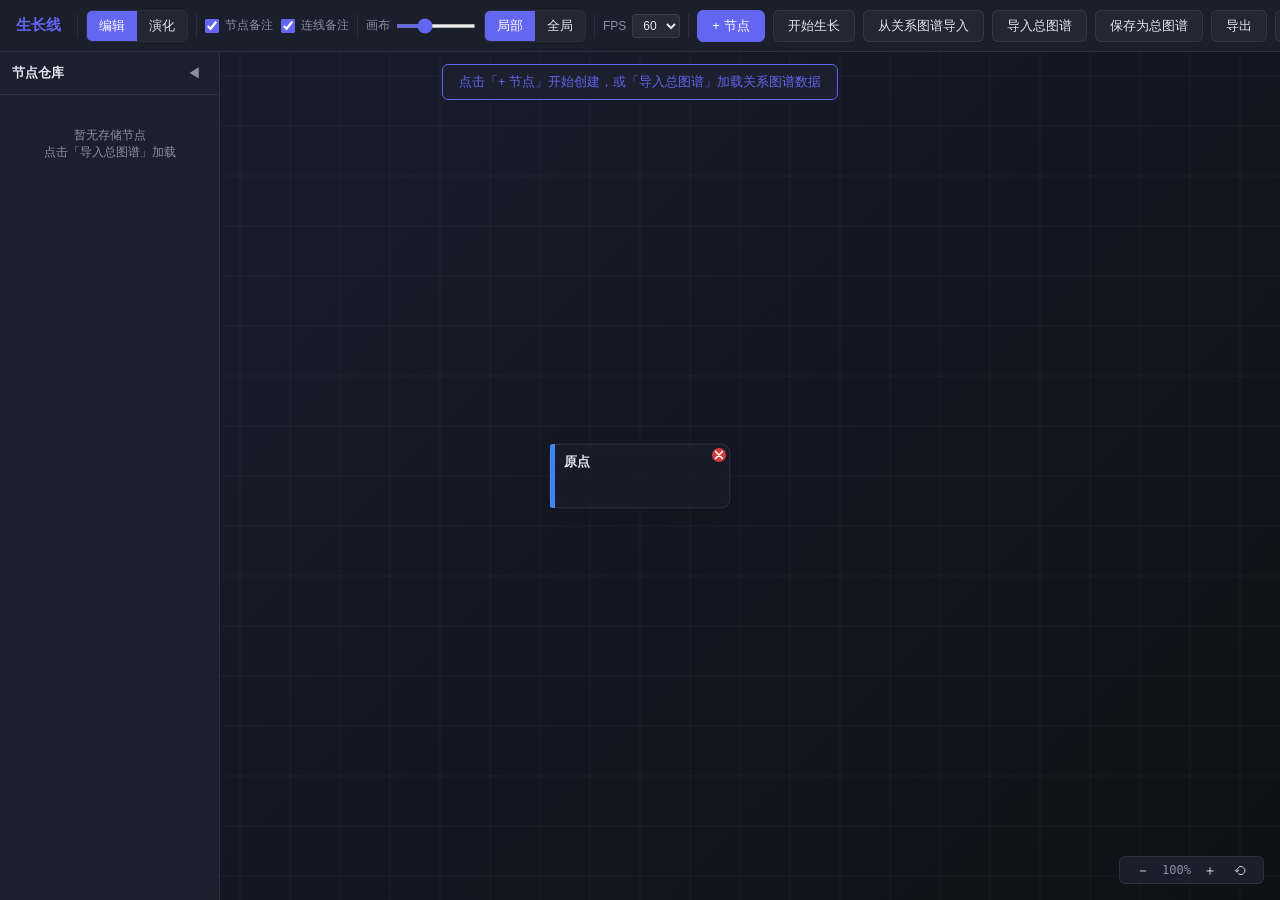
<file: growth-graph.html>
<!DOCTYPE html>
<html lang="zh-CN">
<head>
    <meta charset="UTF-8">
    <meta name="viewport" content="width=device-width, initial-scale=1.0">
    <title>生长线 - 关系图谱编辑器</title>
    <style>
        /* ========== 全局变量 ========== */
        :root {
            --gg-bg: #0f1117;
            --gg-bg-grad-1: #1a1d2e;
            --gg-bg-grad-2: #0f1117;
            --gg-panel: rgba(30, 33, 48, 0.85);
            --gg-panel-border: rgba(255, 255, 255, 0.08);
            --gg-text: #e4e6f0;
            --gg-text-dim: #8b8fa3;
            --gg-accent: #6366f1;
            --gg-accent-hover: #818cf8;
            --gg-danger: #ef4444;
            --gg-success: #22c55e;
            --gg-radius: 10px;
            --gg-radius-sm: 6px;
            --gg-font: -apple-system, BlinkMacSystemFont, 'Segoe UI', Roboto, 'Helvetica Neue', Arial, sans-serif;
            --gg-font-mono: 'SF Mono', 'Fira Code', 'Consolas', monospace;
        }

        * {
            margin: 0;
            padding: 0;
            box-sizing: border-box;
        }

        html, body {
            width: 100%;
            height: 100%;
            overflow: hidden;
            font-family: var(--gg-font);
            background: var(--gg-bg);
            color: var(--gg-text);
            user-select: none;
            -webkit-user-select: none;
        }

        /* ========== 顶部控制栏 ========== */
        #gg-top-bar {
            position: fixed;
            top: 0;
            left: 0;
            right: 0;
            height: 52px;
            background: var(--gg-panel);
            backdrop-filter: blur(16px);
            -webkit-backdrop-filter: blur(16px);
            border-bottom: 1px solid var(--gg-panel-border);
            display: flex;
            align-items: center;
            gap: 8px;
            padding: 0 16px;
            z-index: 100;
            flex-wrap: nowrap;
            overflow-x: auto;
            overflow-y: hidden;
        }

        #gg-top-bar::-webkit-scrollbar {
            height: 0;
        }

        .gg-logo {
            font-size: 15px;
            font-weight: 700;
            color: var(--gg-accent);
            white-space: nowrap;
            margin-right: 8px;
        }

        .gg-divider {
            width: 1px;
            height: 24px;
            background: var(--gg-panel-border);
            flex-shrink: 0;
        }

        /* ========== 顶部栏溢出处理 ========== */
        #gg-top-bar {
            overflow-x: auto;
            overflow-y: hidden;
            scrollbar-width: none;
            -ms-overflow-style: none;
        }

        #gg-top-bar::-webkit-scrollbar {
            display: none;
        }

        .gg-more-btn {
            display: none;
            flex-shrink: 0;
        }

        @media (max-width: 1200px) {
            .gg-overflow-btn {
                display: none !important;
            }
            .gg-more-btn {
                display: inline-flex !important;
            }
        }

        #gg-top-bar-overflow {
            display: none;
            flex-wrap: wrap;
            gap: 8px;
            padding: 8px 16px;
            background: var(--gg-panel);
            backdrop-filter: blur(16px);
            -webkit-backdrop-filter: blur(16px);
            border-bottom: 1px solid var(--gg-panel-border);
            align-items: center;
            position: fixed;
            top: 52px;
            left: 0;
            right: 0;
            z-index: 99;
        }

        #gg-top-bar-overflow.open {
            display: flex;
        }

        .gg-btn {
            display: inline-flex;
            align-items: center;
            gap: 4px;
            padding: 6px 14px;
            border: 1px solid var(--gg-panel-border);
            border-radius: var(--gg-radius-sm);
            background: rgba(255, 255, 255, 0.04);
            color: var(--gg-text);
            font-size: 13px;
            font-family: var(--gg-font);
            cursor: pointer;
            white-space: nowrap;
            transition: all 0.15s ease;
            flex-shrink: 0;
        }

        .gg-btn:hover {
            background: rgba(255, 255, 255, 0.1);
            border-color: rgba(255, 255, 255, 0.15);
        }

        .gg-btn.active {
            background: var(--gg-accent);
            border-color: var(--gg-accent);
            color: #fff;
        }

        .gg-btn.primary {
            background: var(--gg-accent);
            border-color: var(--gg-accent);
            color: #fff;
        }

        .gg-btn.primary:hover {
            background: var(--gg-accent-hover);
        }

        .gg-btn.danger {
            background: transparent;
            border-color: var(--gg-danger);
            color: var(--gg-danger);
        }

        .gg-btn.danger:hover {
            background: var(--gg-danger);
            color: #fff;
        }

        .gg-btn:disabled {
            opacity: 0.4;
            cursor: not-allowed;
        }

        .gg-toggle-group {
            display: inline-flex;
            border: 1px solid var(--gg-panel-border);
            border-radius: var(--gg-radius-sm);
            overflow: hidden;
            flex-shrink: 0;
        }

        .gg-toggle-group .gg-btn {
            border: none;
            border-radius: 0;
            padding: 6px 12px;
        }

        .gg-label {
            font-size: 12px;
            color: var(--gg-text-dim);
            white-space: nowrap;
            display: inline-flex;
            align-items: center;
            gap: 6px;
            flex-shrink: 0;
        }

        .gg-label input[type="checkbox"] {
            width: 14px;
            height: 14px;
            accent-color: var(--gg-accent);
            cursor: pointer;
        }

        .gg-label input[type="range"] {
            width: 80px;
            height: 4px;
            accent-color: var(--gg-accent);
            cursor: pointer;
        }

        .gg-label select {
            background: rgba(255, 255, 255, 0.06);
            color: var(--gg-text);
            border: 1px solid var(--gg-panel-border);
            border-radius: 4px;
            padding: 3px 6px;
            font-size: 12px;
            font-family: var(--gg-font);
            cursor: pointer;
        }

        .gg-label select option {
            background: var(--gg-bg);
        }

        .gg-spacer {
            flex: 1;
        }

        /* ========== Canvas 容器 ========== */
        #gg-canvas-wrap {
            position: fixed;
            top: 52px;
            left: 0;
            right: 0;
            bottom: 0;
            overflow: hidden;
            background: linear-gradient(135deg, var(--gg-bg-grad-1) 0%, var(--gg-bg-grad-2) 100%);
        }

        #gg-canvas {
            display: block;
            width: 100%;
            height: 100%;
            cursor: grab;
            touch-action: none;
        }

        #gg-canvas.dragging {
            cursor: grabbing;
        }

        #gg-canvas.linking {
            cursor: crosshair;
        }

        /* ========== 底部编辑面板 ========== */
        #gg-edit-panel {
            position: fixed;
            bottom: 0;
            left: 0;
            right: 0;
            max-height: 320px;
            background: var(--gg-panel);
            backdrop-filter: blur(16px);
            -webkit-backdrop-filter: blur(16px);
            border-top: 1px solid var(--gg-panel-border);
            padding: 16px 20px;
            z-index: 90;
            transform: translateY(100%);
            transition: transform 0.3s cubic-bezier(0.4, 0, 0.2, 1);
            display: flex;
            flex-direction: column;
            gap: 12px;
            max-width: 900px;
            margin: 0 auto;
        }

        #gg-edit-panel.open {
            transform: translateY(0);
        }

        .gg-panel-header {
            display: flex;
            align-items: center;
            justify-content: space-between;
        }

        .gg-panel-title {
            font-size: 14px;
            font-weight: 600;
            color: var(--gg-text);
        }

        .gg-panel-close {
            background: none;
            border: none;
            color: var(--gg-text-dim);
            font-size: 20px;
            cursor: pointer;
            padding: 0 4px;
            line-height: 1;
        }

        .gg-panel-close:hover {
            color: var(--gg-text);
        }

        .gg-form-row {
            display: flex;
            gap: 12px;
            flex-wrap: wrap;
        }

        .gg-form-group {
            display: flex;
            flex-direction: column;
            gap: 4px;
            flex: 1;
            min-width: 200px;
        }

        .gg-form-group label {
            font-size: 11px;
            color: var(--gg-text-dim);
            text-transform: uppercase;
            letter-spacing: 0.5px;
        }

        .gg-form-group input[type="text"],
        .gg-form-group textarea {
            background: rgba(255, 255, 255, 0.06);
            color: var(--gg-text);
            border: 1px solid var(--gg-panel-border);
            border-radius: var(--gg-radius-sm);
            padding: 8px 10px;
            font-size: 13px;
            font-family: var(--gg-font);
            resize: vertical;
            outline: none;
            transition: border-color 0.15s;
        }

        .gg-form-group input[type="text"]:focus,
        .gg-form-group textarea:focus {
            border-color: var(--gg-accent);
        }

        .gg-form-group textarea {
            min-height: 50px;
            max-height: 100px;
        }

        .gg-color-section {
            display: flex;
            align-items: center;
            gap: 12px;
            flex-wrap: wrap;
        }

        .gg-color-presets {
            display: flex;
            gap: 6px;
            flex-wrap: wrap;
        }

        .gg-color-swatch {
            width: 24px;
            height: 24px;
            border-radius: 6px;
            cursor: pointer;
            border: 2px solid transparent;
            transition: transform 0.1s, border-color 0.15s;
            position: relative;
        }

        .gg-color-swatch:hover {
            transform: scale(1.15);
        }

        .gg-color-swatch.selected {
            border-color: #fff;
            box-shadow: 0 0 0 2px rgba(255, 255, 255, 0.3);
        }

        .gg-color-input-wrap {
            display: flex;
            align-items: center;
            gap: 6px;
        }

        .gg-color-input-wrap input[type="color"] {
            width: 28px;
            height: 28px;
            border: none;
            border-radius: 6px;
            cursor: pointer;
            background: transparent;
            padding: 0;
        }

        .gg-color-input-wrap input[type="color"]::-webkit-color-swatch-wrapper {
            padding: 0;
        }

        .gg-color-input-wrap input[type="color"]::-webkit-color-swatch {
            border: 1px solid var(--gg-panel-border);
            border-radius: 6px;
        }

        .gg-relations-info {
            background: rgba(255, 255, 255, 0.03);
            border: 1px solid var(--gg-panel-border);
            border-radius: var(--gg-radius-sm);
            padding: 10px;
            font-size: 12px;
            color: var(--gg-text-dim);
            max-height: 80px;
            overflow-y: auto;
        }

        .gg-relations-info .gg-rel-item {
            display: inline-flex;
            align-items: center;
            gap: 4px;
            margin: 2px 4px 2px 0;
            padding: 2px 8px;
            background: rgba(255, 255, 255, 0.06);
            border-radius: 10px;
            font-size: 11px;
            color: var(--gg-text);
        }

        .gg-relations-info .gg-rel-item .gg-rel-arrow {
            color: var(--gg-text-dim);
        }

        .gg-relations-info .gg-rel-empty {
            color: var(--gg-text-dim);
            font-style: italic;
        }

        .gg-panel-actions {
            display: flex;
            gap: 8px;
            justify-content: flex-end;
        }

        /* ========== 缩放指示器 ========== */
        #gg-zoom-indicator {
            position: fixed;
            bottom: 16px;
            right: 16px;
            background: var(--gg-panel);
            backdrop-filter: blur(12px);
            -webkit-backdrop-filter: blur(12px);
            border: 1px solid var(--gg-panel-border);
            border-radius: var(--gg-radius-sm);
            padding: 6px 12px;
            font-size: 12px;
            font-family: var(--gg-font-mono);
            color: var(--gg-text-dim);
            z-index: 80;
            display: flex;
            align-items: center;
            gap: 8px;
        }

        #gg-zoom-indicator .gg-zoom-btn {
            background: none;
            border: none;
            color: var(--gg-text);
            cursor: pointer;
            font-size: 14px;
            padding: 0 4px;
            line-height: 1;
        }

        #gg-zoom-indicator .gg-zoom-btn:hover {
            color: var(--gg-accent);
        }

        /* ========== 状态提示 ========== */
        #gg-status-hint {
            position: fixed;
            top: 64px;
            left: 50%;
            transform: translateX(-50%);
            background: var(--gg-panel);
            backdrop-filter: blur(12px);
            -webkit-backdrop-filter: blur(12px);
            border: 1px solid var(--gg-accent);
            border-radius: var(--gg-radius-sm);
            padding: 8px 16px;
            font-size: 13px;
            color: var(--gg-accent);
            z-index: 85;
            display: none;
            animation: gg-fade-in 0.2s ease;
        }

        #gg-status-hint.show {
            display: block;
        }

        @keyframes gg-fade-in {
            from { opacity: 0; transform: translateX(-50%) translateY(-8px); }
            to { opacity: 1; transform: translateX(-50%) translateY(0); }
        }

        /* ========== 导航 ========== */
        .gg-nav-link {
            color: var(--gg-text-dim);
            text-decoration: none;
            font-size: 13px;
            padding: 4px 10px;
            border-radius: 4px;
            transition: all 0.15s;
            white-space: nowrap;
            flex-shrink: 0;
        }

        .gg-nav-link:hover {
            color: var(--gg-text);
            background: rgba(255, 255, 255, 0.06);
        }

        /* ========== 节点存储区域 ========== */
        #gg-node-store {
            position: fixed;
            left: 0;
            top: 52px;
            bottom: 0;
            width: 220px;
            background: var(--gg-panel);
            backdrop-filter: blur(16px);
            -webkit-backdrop-filter: blur(16px);
            border-right: 1px solid var(--gg-panel-border);
            z-index: 50;
            display: flex;
            flex-direction: column;
            transition: width 0.3s ease, transform 0.3s ease;
            overflow: hidden;
        }

        #gg-node-store.collapsed {
            width: 36px;
        }

        #gg-node-store.collapsed .gg-store-header h3,
        #gg-node-store.collapsed .gg-store-body {
            display: none;
        }

        #gg-node-store.collapsed .gg-store-header {
            justify-content: center;
            padding: 8px 0;
        }

        .gg-store-header {
            display: flex;
            align-items: center;
            justify-content: space-between;
            padding: 10px 12px;
            border-bottom: 1px solid var(--gg-panel-border);
            flex-shrink: 0;
        }

        .gg-store-header h3 {
            font-size: 13px;
            font-weight: 600;
            color: var(--gg-text);
            white-space: nowrap;
        }

        .gg-store-toggle {
            cursor: pointer;
            font-size: 14px;
            color: var(--gg-text-dim);
            user-select: none;
            padding: 4px 6px;
            border-radius: 4px;
            transition: background 0.2s, color 0.2s;
            line-height: 1;
        }

        .gg-store-toggle:hover {
            background: rgba(255, 255, 255, 0.08);
            color: var(--gg-text);
        }

        .gg-store-body {
            flex: 1;
            overflow-y: auto;
            padding: 8px;
        }

        .gg-store-item {
            display: flex;
            align-items: center;
            gap: 8px;
            padding: 8px 10px;
            margin-bottom: 4px;
            background: rgba(255, 255, 255, 0.04);
            border: 1px solid var(--gg-panel-border);
            border-radius: var(--gg-radius-sm);
            cursor: pointer;
            transition: background 0.2s, border-color 0.2s;
            font-size: 12px;
            color: var(--gg-text);
        }

        .gg-store-item:hover {
            background: rgba(99, 102, 241, 0.15);
            border-color: var(--gg-accent);
        }

        .gg-store-item.on-canvas {
            opacity: 0.5;
            cursor: default;
        }

        .gg-store-item-color {
            width: 10px;
            height: 10px;
            border-radius: 50%;
            flex-shrink: 0;
        }

        .gg-store-item-title {
            flex: 1;
            overflow: hidden;
            text-overflow: ellipsis;
            white-space: nowrap;
        }

        .gg-store-item-add {
            font-size: 16px;
            color: var(--gg-accent);
            flex-shrink: 0;
            line-height: 1;
        }

        .gg-store-empty {
            text-align: center;
            color: var(--gg-text-dim);
            font-size: 12px;
            padding: 24px 8px;
        }

        .gg-store-group {
            margin-bottom: 8px;
        }

        .gg-store-group-header {
            font-size: 11px;
            font-weight: 600;
            color: var(--gg-text-dim);
            padding: 6px 4px 4px;
            text-transform: uppercase;
            letter-spacing: 0.5px;
            border-bottom: 1px solid var(--gg-panel-border);
            margin-bottom: 4px;
        }

        /* ========== 连线编辑面板 ========== */
        #gg-edge-panel {
            position: fixed;
            bottom: 0;
            left: 50%;
            transform: translateX(-50%) translateY(100%);
            background: var(--gg-panel);
            backdrop-filter: blur(16px);
            -webkit-backdrop-filter: blur(16px);
            border: 1px solid var(--gg-panel-border);
            border-radius: var(--gg-radius) var(--gg-radius) 0 0;
            padding: 16px 20px;
            z-index: 90;
            width: 480px;
            max-width: 90vw;
            transition: transform 0.3s ease;
        }

        #gg-edge-panel.open {
            transform: translateX(-50%) translateY(0);
        }

        /* ========== 添加节点下拉菜单 ========== */
        .gg-dropdown {
            position: fixed;
            background: var(--gg-panel);
            backdrop-filter: blur(16px);
            -webkit-backdrop-filter: blur(16px);
            border: 1px solid var(--gg-panel-border);
            border-radius: var(--gg-radius-sm);
            padding: 4px;
            z-index: 200;
            min-width: 240px;
            box-shadow: 0 8px 32px rgba(0, 0, 0, 0.4);
        }

        .gg-dropdown-item {
            display: flex;
            align-items: center;
            gap: 8px;
            padding: 10px 14px;
            border-radius: 4px;
            cursor: pointer;
            font-size: 13px;
            color: var(--gg-text);
            transition: background 0.15s;
        }

        .gg-dropdown-item:hover {
            background: rgba(99, 102, 241, 0.15);
        }

        .gg-dropdown-item .gg-dropdown-icon {
            font-size: 16px;
            flex-shrink: 0;
        }

        .gg-dropdown-item .gg-dropdown-desc {
            font-size: 11px;
            color: var(--gg-text-dim);
            margin-top: 2px;
        }

        .gg-dropdown-item .gg-dropdown-text {
            display: flex;
            flex-direction: column;
        }

        /* ========== 视频/文章选择器模态框 ========== */
        .gg-modal-overlay {
            position: fixed;
            top: 0;
            left: 0;
            right: 0;
            bottom: 0;
            background: rgba(0, 0, 0, 0.6);
            backdrop-filter: blur(4px);
            -webkit-backdrop-filter: blur(4px);
            z-index: 300;
            display: flex;
            align-items: center;
            justify-content: center;
        }

        .gg-modal {
            background: var(--gg-panel);
            border: 1px solid var(--gg-panel-border);
            border-radius: var(--gg-radius);
            width: 600px;
            max-width: 90vw;
            max-height: 80vh;
            display: flex;
            flex-direction: column;
            box-shadow: 0 16px 48px rgba(0, 0, 0, 0.5);
        }

        .gg-modal-header {
            display: flex;
            align-items: center;
            justify-content: space-between;
            padding: 14px 20px;
            border-bottom: 1px solid var(--gg-panel-border);
            flex-shrink: 0;
        }

        .gg-modal-header h3 {
            font-size: 15px;
            font-weight: 600;
            color: var(--gg-text);
        }

        .gg-modal-close {
            background: none;
            border: none;
            color: var(--gg-text-dim);
            font-size: 22px;
            cursor: pointer;
            padding: 0 4px;
            line-height: 1;
        }

        .gg-modal-close:hover {
            color: var(--gg-text);
        }

        .gg-modal-body {
            flex: 1;
            overflow: hidden;
            display: flex;
            flex-direction: column;
            padding: 12px 20px;
            gap: 10px;
        }

        .gg-modal-search {
            background: rgba(255, 255, 255, 0.06);
            color: var(--gg-text);
            border: 1px solid var(--gg-panel-border);
            border-radius: var(--gg-radius-sm);
            padding: 8px 12px;
            font-size: 13px;
            font-family: var(--gg-font);
            outline: none;
            transition: border-color 0.15s;
            flex-shrink: 0;
        }

        .gg-modal-search:focus {
            border-color: var(--gg-accent);
        }

        /* 视频/文章类型滑动开关 */
        .gg-type-toggle-bar {
            display: flex;
            align-items: center;
            gap: 10px;
            flex-shrink: 0;
        }

        .gg-type-toggle {
            position: relative;
            width: 88px;
            height: 30px;
            border-radius: 15px;
            background: rgba(255, 255, 255, 0.08);
            border: 1px solid var(--gg-panel-border);
            cursor: pointer;
            overflow: hidden;
            flex-shrink: 0;
            transition: background 0.2s;
        }

        .gg-type-toggle-slide {
            position: absolute;
            top: 2px;
            left: 2px;
            width: 40px;
            height: 24px;
            border-radius: 12px;
            background: var(--gg-accent);
            transition: transform 0.25s cubic-bezier(0.4, 0, 0.2, 1);
        }

        .gg-type-toggle.article .gg-type-toggle-slide {
            transform: translateX(44px);
        }

        .gg-type-toggle-labels {
            position: absolute;
            top: 0;
            left: 0;
            width: 100%;
            height: 100%;
            display: flex;
            align-items: center;
            justify-content: space-between;
            padding: 0 8px;
            font-size: 11px;
            font-weight: 600;
            pointer-events: none;
            user-select: none;
        }

        .gg-type-toggle-labels span {
            opacity: 0.5;
            transition: opacity 0.2s;
        }

        .gg-type-toggle:not(.article) .gg-type-toggle-labels span:first-child {
            opacity: 1;
        }

        .gg-type-toggle.article .gg-type-toggle-labels span:last-child {
            opacity: 1;
        }

        .gg-modal-list {
            flex: 1;
            overflow-y: auto;
            display: flex;
            flex-direction: column;
            gap: 4px;
        }

        .gg-modal-list::-webkit-scrollbar {
            width: 6px;
        }

        .gg-modal-list::-webkit-scrollbar-track {
            background: transparent;
        }

        .gg-modal-list::-webkit-scrollbar-thumb {
            background: rgba(255, 255, 255, 0.15);
            border-radius: 3px;
        }

        .gg-picker-item {
            display: flex;
            align-items: center;
            gap: 10px;
            padding: 10px 12px;
            background: rgba(255, 255, 255, 0.04);
            border: 1px solid var(--gg-panel-border);
            border-radius: var(--gg-radius-sm);
            cursor: pointer;
            transition: background 0.15s, border-color 0.15s;
        }

        .gg-picker-item:hover {
            background: rgba(99, 102, 241, 0.15);
            border-color: var(--gg-accent);
        }

        .gg-picker-item.on-canvas {
            opacity: 0.5;
            cursor: default;
        }

        .gg-picker-item.on-canvas:hover {
            background: rgba(255, 255, 255, 0.04);
            border-color: var(--gg-panel-border);
        }

        .gg-picker-item-type {
            font-size: 11px;
            padding: 2px 8px;
            border-radius: 10px;
            flex-shrink: 0;
            font-weight: 600;
        }

        .gg-picker-item-type.video {
            background: rgba(59, 130, 246, 0.2);
            color: #93c5fd;
        }

        .gg-picker-item-type.article {
            background: rgba(34, 197, 94, 0.2);
            color: #86efac;
        }

        .gg-picker-item-title {
            flex: 1;
            overflow: hidden;
            text-overflow: ellipsis;
            white-space: nowrap;
            font-size: 13px;
            color: var(--gg-text);
        }

        .gg-picker-item-status {
            font-size: 12px;
            color: var(--gg-text-dim);
            flex-shrink: 0;
        }

        .gg-picker-empty {
            text-align: center;
            color: var(--gg-text-dim);
            font-size: 13px;
            padding: 32px 8px;
        }

        .gg-modal-footer {
            padding: 10px 20px;
            border-top: 1px solid var(--gg-panel-border);
            flex-shrink: 0;
            display: flex;
            align-items: center;
            justify-content: flex-end;
        }

        .gg-modal-count {
            font-size: 12px;
            color: var(--gg-text-dim);
        }

        /* ========== 响应式 ========== */
        @media (max-width: 768px) {
            #gg-top-bar {
                height: 44px;
                padding: 0 8px;
                gap: 4px;
            }

            .gg-logo {
                font-size: 13px;
                margin-right: 4px;
            }

            .gg-btn {
                padding: 5px 10px;
                font-size: 12px;
            }

            .gg-label {
                font-size: 11px;
            }

            .gg-label input[type="range"] {
                width: 50px;
            }

            #gg-edit-panel {
                padding: 12px;
                max-height: 50vh;
            }

            .gg-form-group {
                min-width: 140px;
            }
        }
    </style>
</head>
<body>
    <!-- ========== 顶部控制栏 ========== -->
    <div id="gg-top-bar">
        <span class="gg-logo">生长线</span>
        <div class="gg-divider"></div>
        <!-- 编辑/演化模式切换 -->
        <div class="gg-toggle-group">
            <button class="gg-btn active" id="gg-mode-edit" data-mode="edit">编辑</button>
            <button class="gg-btn" id="gg-mode-evolve" data-mode="evolve">演化</button>
        </div>
        <div class="gg-divider"></div>
        <!-- 显示控制 -->
        <label class="gg-label"><input type="checkbox" id="gg-show-node-notes" checked> 节点备注</label>
        <label class="gg-label"><input type="checkbox" id="gg-show-edge-notes" checked> 连线备注</label>
        <div class="gg-divider"></div>
        <!-- 画布大小 -->
        <label class="gg-label">画布 <input type="range" id="gg-canvas-scale" min="0.5" max="2" step="0.05" value="1"></label>
        <!-- 视角切换 -->
        <div class="gg-toggle-group">
            <button class="gg-btn active" id="gg-view-local" data-view="local">局部</button>
            <button class="gg-btn" id="gg-view-global" data-view="global">全局</button>
        </div>
        <div class="gg-divider"></div>
        <!-- 帧率 -->
        <label class="gg-label">FPS
            <select id="gg-fps-select">
                <option value="30">30</option>
                <option value="60" selected>60</option>
            </select>
        </label>
        <div class="gg-divider"></div>
        <!-- 操作按钮 -->
        <button class="gg-btn primary" id="gg-add-node">+ 节点</button>
        <button class="gg-btn gg-overflow-btn" id="gg-start-growth">开始生长</button>
        <button class="gg-btn gg-overflow-btn" id="gg-stop-growth" style="display:none;">停止</button>
        <button class="gg-btn gg-overflow-btn" id="gg-import-relations">从关系图谱导入</button>
        <button class="gg-btn gg-overflow-btn" id="gg-import-master">导入总图谱</button>
        <button class="gg-btn gg-overflow-btn" id="gg-save-master">保存为总图谱</button>
        <button class="gg-btn gg-overflow-btn" id="gg-save-node-graph" style="display:none;">保存为节点图谱</button>
        <button class="gg-btn gg-overflow-btn" id="gg-export">导出</button>
        <button class="gg-btn gg-overflow-btn" id="gg-reset-data">重置</button>
        <button class="gg-btn gg-more-btn" id="gg-more-btn">更多 ▼</button>
        <div class="gg-spacer"></div>
        <a href="index.html" class="gg-nav-link">首页</a>
        <a href="relations.html" class="gg-nav-link">关系图谱</a>
    </div>

    <!-- ========== 顶部栏溢出容器（窄屏时显示） ========== -->
    <div id="gg-top-bar-overflow"></div>

    <!-- ========== 节点存储区域 ========== -->
    <div id="gg-node-store">
        <div class="gg-store-header">
            <h3>节点仓库</h3>
            <span class="gg-store-toggle" id="gg-store-toggle" title="折叠/展开">◀</span>
        </div>
        <div class="gg-store-body" id="gg-store-body">
            <div class="gg-store-empty">暂无存储节点<br>点击「导入总图谱」加载</div>
        </div>
    </div>

    <!-- ========== Canvas 容器 ========== -->
    <div id="gg-canvas-wrap">
        <canvas id="gg-canvas"></canvas>
    </div>

    <!-- ========== 底部编辑面板 ========== -->
    <div id="gg-edit-panel">
        <div class="gg-panel-header">
            <span class="gg-panel-title" id="gg-panel-title">节点编辑</span>
            <button class="gg-panel-close" id="gg-panel-close">&times;</button>
        </div>
        <div class="gg-form-row">
            <div class="gg-form-group">
                <label>节点名称</label>
                <input type="text" id="gg-node-title" placeholder="输入节点名称">
            </div>
            <div class="gg-form-group">
                <label>节点备注</label>
                <input type="text" id="gg-node-note" placeholder="输入备注（可选）">
            </div>
        </div>
        <div class="gg-form-row">
            <div class="gg-form-group" style="flex: 0 0 auto; min-width: auto;">
                <label>节点颜色</label>
                <div class="gg-color-section">
                    <div class="gg-color-presets" id="gg-node-color-presets"></div>
                    <div class="gg-color-input-wrap">
                        <input type="color" id="gg-node-color-picker" value="#3b82f6">
                    </div>
                </div>
            </div>
        </div>
        <div class="gg-form-row">
            <div class="gg-form-group">
                <label>母子关系</label>
                <div class="gg-relations-info" id="gg-relations-info">
                    <span class="gg-rel-empty">暂无关系</span>
                </div>
            </div>
        </div>
        <div class="gg-panel-actions">
            <button class="gg-btn" id="gg-start-linking">设为母子线</button>
            <button class="gg-btn danger" id="gg-delete-node">删除节点</button>
        </div>
    </div>

    <!-- ========== 连线编辑面板 ========== -->
    <div id="gg-edge-panel">
        <div class="gg-panel-header">
            <span class="gg-panel-title" id="gg-edge-panel-title">连线关系编辑</span>
            <button class="gg-panel-close" id="gg-edge-panel-close">&times;</button>
        </div>
        <div class="gg-form-row">
            <div class="gg-form-group">
                <label>关系标签</label>
                <input type="text" id="gg-edge-note" placeholder="输入关系标签（如：共同标签: AI）">
            </div>
        </div>
        <div class="gg-form-row">
            <div class="gg-form-group" style="flex: 0 0 auto; min-width: auto;">
                <label>连线颜色</label>
                <div class="gg-color-section">
                    <div class="gg-color-presets" id="gg-edge-color-presets"></div>
                    <div class="gg-color-input-wrap">
                        <input type="color" id="gg-edge-color-picker" value="#6366f1">
                    </div>
                </div>
            </div>
        </div>
        <div class="gg-panel-actions">
            <button class="gg-btn primary" id="gg-save-edge">保存</button>
            <button class="gg-btn danger" id="gg-delete-edge">删除连线</button>
        </div>
    </div>

    <!-- ========== 缩放指示器 ========== -->
    <div id="gg-zoom-indicator">
        <button class="gg-zoom-btn" id="gg-zoom-out">－</button>
        <span id="gg-zoom-text">100%</span>
        <button class="gg-zoom-btn" id="gg-zoom-in">＋</button>
        <button class="gg-zoom-btn" id="gg-zoom-reset" title="重置">⟲</button>
    </div>

    <!-- ========== 添加节点下拉菜单 ========== -->
    <div id="gg-add-node-dropdown" class="gg-dropdown" style="display:none;">
        <div class="gg-dropdown-item" id="gg-add-blank-node">
            <span class="gg-dropdown-icon">📝</span>
            <div class="gg-dropdown-text">
                <span>添加空白节点</span>
                <span class="gg-dropdown-desc">创建一个自定义名称的节点</span>
            </div>
        </div>
        <div class="gg-dropdown-item" id="gg-add-video-node">
            <span class="gg-dropdown-icon">🎬</span>
            <div class="gg-dropdown-text">
                <span>添加已导入的视频/文章节点</span>
                <span class="gg-dropdown-desc">从知识库中选择已导入的内容</span>
            </div>
        </div>
    </div>

    <!-- ========== 视频/文章选择器模态框 ========== -->
    <div id="gg-video-picker-overlay" class="gg-modal-overlay" style="display:none;">
        <div class="gg-modal">
            <div class="gg-modal-header">
                <h3>选择已导入的视频/文章</h3>
                <button class="gg-modal-close" id="gg-video-picker-close">&times;</button>
            </div>
            <div class="gg-modal-body">
                <div class="gg-type-toggle-bar">
                    <div class="gg-type-toggle" id="gg-picker-type-toggle">
                        <div class="gg-type-toggle-slide"></div>
                        <div class="gg-type-toggle-labels">
                            <span>视频</span>
                            <span>文章</span>
                        </div>
                    </div>
                    <input type="text" id="gg-video-picker-search" placeholder="搜索标题..." class="gg-modal-search" style="flex:1;">
                </div>
                <div id="gg-video-picker-list" class="gg-modal-list"></div>
            </div>
            <div class="gg-modal-footer">
                <span id="gg-video-picker-count" class="gg-modal-count"></span>
            </div>
        </div>
    </div>

    <!-- ========== 状态提示 ========== -->
    <div id="gg-status-hint"></div>

    <script src="models.js"></script>
<script src="db.js"></script>
<script src="growth-graph.js"></script>
</body>
</html>
</file>
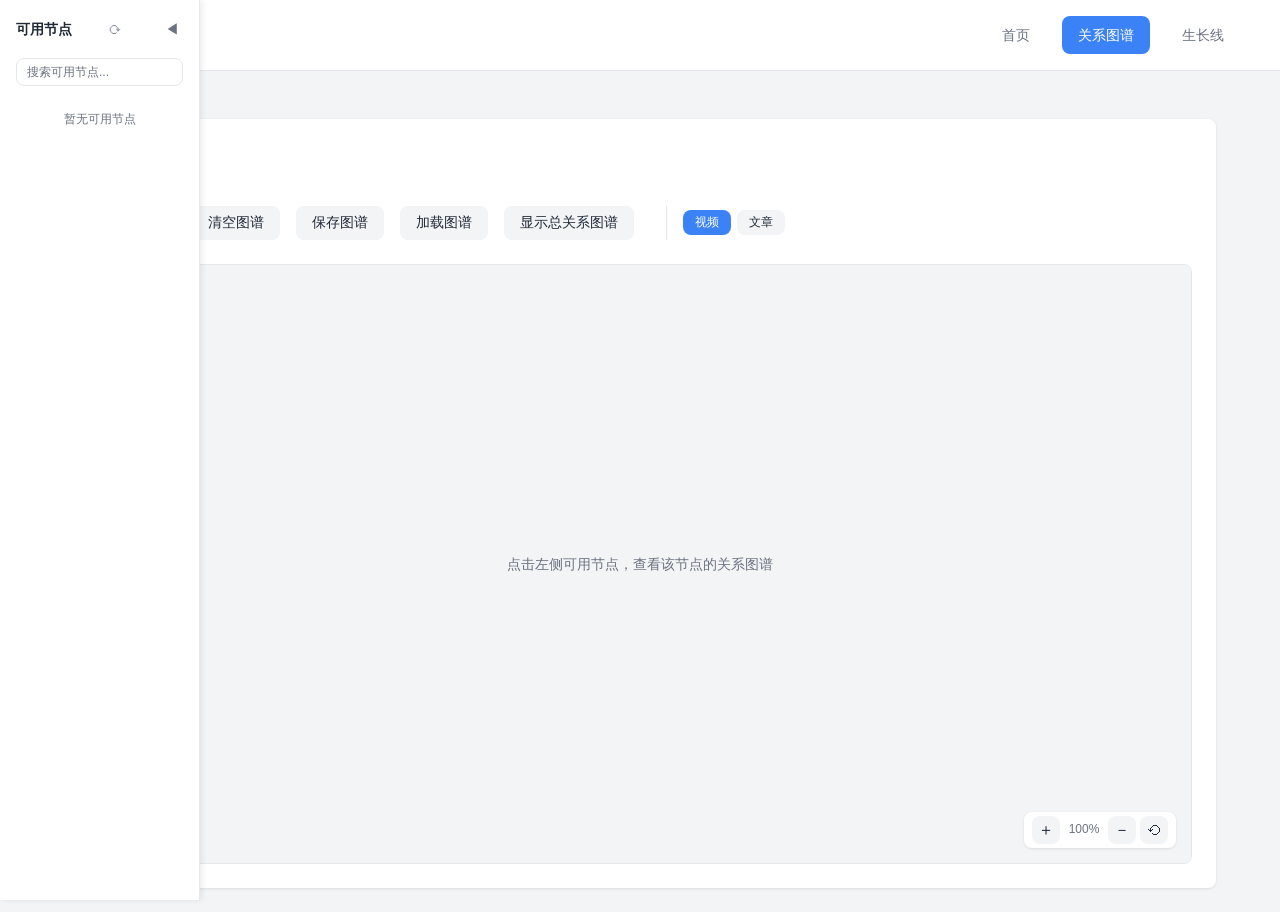
<file: relations.html>
<!DOCTYPE html>
<html lang="zh-CN">
<head>
    <meta charset="UTF-8">
    <meta name="viewport" content="width=device-width, initial-scale=1.0">
    <title>关系图谱 - AI助手个人知识库</title>
    <style>
        :root {
            --primary-color: #3b82f6;
            --secondary-color: #6366f1;
            --bg-primary: #ffffff;
            --bg-secondary: #f3f4f6;
            --bg-hover: #e5e7eb;
            --text-primary: #1f2937;
            --text-secondary: #6b7280;
            --border-color: #e5e7eb;
            --border-radius: 8px;
            --spacing-sm: 8px;
            --spacing-md: 16px;
            --spacing-lg: 24px;
            --font-size-sm: 12px;
            --font-size-base: 14px;
            --font-size-lg: 16px;
        }

        * {
            margin: 0;
            padding: 0;
            box-sizing: border-box;
        }

        body {
            font-family: -apple-system, BlinkMacSystemFont, 'Segoe UI', Roboto, 'Helvetica Neue', Arial, sans-serif;
            background-color: var(--bg-secondary);
            color: var(--text-primary);
            line-height: 1.6;
        }

        .container {
            max-width: 1200px;
            margin: 0 auto;
            padding: var(--spacing-lg);
        }

        header {
            background-color: var(--bg-primary);
            padding: var(--spacing-md);
            border-bottom: 1px solid var(--border-color);
            margin-bottom: var(--spacing-lg);
        }

        .header-content {
            display: flex;
            justify-content: space-between;
            align-items: center;
            max-width: 1200px;
            margin: 0 auto;
        }

        .logo {
            font-size: var(--font-size-lg);
            font-weight: 600;
            color: var(--primary-color);
        }

        .nav-links {
            display: flex;
            gap: var(--spacing-md);
        }

        .nav-link {
            text-decoration: none;
            color: var(--text-secondary);
            font-size: var(--font-size-base);
            padding: var(--spacing-sm) var(--spacing-md);
            border-radius: var(--border-radius);
            transition: all 0.2s ease;
        }

        .nav-link:hover {
            background-color: var(--bg-hover);
            color: var(--text-primary);
        }

        .nav-link.active {
            background-color: var(--primary-color);
            color: white;
        }

        .main-content {
            background-color: var(--bg-primary);
            border-radius: var(--border-radius);
            padding: var(--spacing-lg);
            box-shadow: 0 1px 3px rgba(0, 0, 0, 0.1);
        }

        h1 {
            font-size: 24px;
            font-weight: 600;
            margin-bottom: var(--spacing-lg);
            color: var(--text-primary);
        }

        .control-panel {
            display: flex;
            gap: var(--spacing-md);
            margin-bottom: var(--spacing-lg);
            flex-wrap: wrap;
        }

        .btn {
            padding: var(--spacing-sm) var(--spacing-md);
            border: none;
            border-radius: var(--border-radius);
            font-size: var(--font-size-base);
            font-weight: 500;
            cursor: pointer;
            transition: all 0.2s ease;
        }

        .btn-sm {
            padding: 4px 10px;
            font-size: var(--font-size-sm);
        }

        .btn-primary {
            background-color: var(--primary-color);
            color: white;
        }

        .btn-primary:hover {
            background-color: #2563eb;
        }

        .btn-secondary {
            background-color: var(--bg-secondary);
            color: var(--text-primary);
        }

        .btn-secondary:hover {
            background-color: var(--bg-hover);
        }

        .relations-wrapper {
            position: relative;
            width: 100%;
        }

        .relations-container {
            position: relative;
            width: 100%;
            min-height: 600px;
            border: 1px solid var(--border-color);
            border-radius: var(--border-radius);
            background-color: var(--bg-secondary);
            overflow: auto;
        }

        .graph-content {
            position: absolute;
            left: 0;
            top: 0;
            width: 3000px;
            height: 2000px;
        }

        #relations-canvas {
            display: none;
        }

        .graph-empty-hint {
            position: absolute;
            top: 50%;
            left: 50%;
            transform: translate(-50%, -50%);
            color: var(--text-secondary);
            font-size: var(--font-size-base);
            text-align: center;
            pointer-events: none;
            z-index: 1;
        }

        .graph-empty-hint.hidden {
            display: none;
        }

        .zoom-controls {
            position: absolute;
            bottom: var(--spacing-md);
            right: var(--spacing-md);
            display: flex;
            align-items: center;
            gap: 4px;
            z-index: 100;
            background-color: var(--bg-primary);
            padding: 4px 8px;
            border-radius: var(--border-radius);
            box-shadow: 0 1px 3px rgba(0, 0, 0, 0.1);
        }

        .zoom-controls button {
            min-width: 28px;
            height: 28px;
            padding: 0;
            display: flex;
            align-items: center;
            justify-content: center;
            font-size: 16px;
            line-height: 1;
        }

        .zoom-level-display {
            font-size: var(--font-size-sm);
            color: var(--text-secondary);
            min-width: 40px;
            text-align: center;
        }

        .node {
            position: absolute;
            background-color: var(--bg-primary);
            border: 1px solid var(--border-color);
            border-radius: var(--border-radius);
            padding: var(--spacing-sm);
            cursor: move;
            box-shadow: 0 1px 3px rgba(0, 0, 0, 0.1);
            transition: all 0.2s ease;
            min-width: 150px;
            z-index: 10;
        }

        .node:hover {
            box-shadow: 0 4px 6px rgba(0, 0, 0, 0.1);
            transform: translateY(-2px);
        }

        .node-remove-btn {
            opacity: 0;
            transition: opacity 0.2s;
        }

        .node:hover .node-remove-btn {
            opacity: 1;
        }

        .node video {
            background-color: var(--video-color, #e5e7eb);
        }

        .node article {
            background-color: var(--article-color, #dbeafe);
        }

        .node-title {
            font-size: var(--font-size-sm);
            font-weight: 500;
            margin-top: var(--spacing-sm);
            word-wrap: break-word;
        }

        .edge {
            position: absolute;
            background-color: var(--primary-color);
            height: 2px;
            z-index: 5;
            transform-origin: left center;
        }

        .edge-label {
            position: absolute;
            background-color: var(--bg-primary);
            padding: 2px 6px;
            border-radius: 10px;
            font-size: 10px;
            white-space: nowrap;
            z-index: 15;
        }

        .modal {
            display: none;
            position: fixed;
            z-index: 1000;
            left: 0;
            top: 0;
            width: 100%;
            height: 100%;
            overflow: auto;
            background-color: rgba(0, 0, 0, 0.5);
        }

        .modal-content {
            background-color: var(--bg-primary);
            margin: 15% auto;
            padding: var(--spacing-lg);
            border: 1px solid var(--border-color);
            border-radius: var(--border-radius);
            width: 80%;
            max-width: 500px;
        }

        .modal-header {
            display: flex;
            justify-content: space-between;
            align-items: center;
            margin-bottom: var(--spacing-md);
        }

        .modal-title {
            font-size: var(--font-size-lg);
            font-weight: 600;
        }

        .close {
            color: var(--text-secondary);
            font-size: 24px;
            font-weight: bold;
            cursor: pointer;
        }

        .close:hover {
            color: var(--text-primary);
        }

        .form-group {
            margin-bottom: var(--spacing-md);
        }

        .form-group label {
            display: block;
            margin-bottom: var(--spacing-sm);
            font-size: var(--font-size-sm);
            font-weight: 500;
            color: var(--text-secondary);
        }

        .form-group input,
        .form-group select,
        .form-group textarea {
            width: 100%;
            padding: var(--spacing-sm);
            border: 1px solid var(--border-color);
            border-radius: var(--border-radius);
            font-size: var(--font-size-base);
        }

        .form-group textarea {
            resize: vertical;
            min-height: 100px;
        }

        .form-actions {
            display: flex;
            gap: var(--spacing-md);
            justify-content: flex-end;
            margin-top: var(--spacing-lg);
        }

        .node-list {
            position: absolute;
            left: 0;
            top: 0;
            bottom: 0;
            width: 200px;
            background-color: var(--bg-primary);
            border-right: 1px solid var(--border-color);
            padding: var(--spacing-md);
            box-shadow: 2px 0 6px rgba(0, 0, 0, 0.08);
            z-index: 20;
            transition: width 0.3s ease, padding 0.3s ease;
            overflow-y: auto;
            overflow-x: hidden;
        }

        .node-list.collapsed {
            width: 36px;
            padding: 0;
        }

        .node-list.collapsed .node-list-header h3,
        .node-list.collapsed #node-list-container,
        .node-list.collapsed .node-list-search-wrap {
            display: none;
        }

        .node-list.collapsed .node-list-header {
            margin: 0;
            padding: 0;
            justify-content: center;
            height: 100%;
            align-items: center;
        }

        .node-list-toggle {
            cursor: pointer;
            font-size: 14px;
            color: var(--text-secondary);
            user-select: none;
            line-height: 1;
            padding: 6px 4px;
            border-radius: 4px;
            transition: background 0.2s;
            position: relative;
        }

        .node-list-toggle:hover {
            background: var(--bg-hover);
            color: var(--text-primary);
        }

        .node-list-toggle:hover::after {
            content: '可用节点';
            position: absolute;
            left: 100%;
            top: 50%;
            transform: translateY(-50%);
            margin-left: 8px;
            white-space: nowrap;
            font-size: 12px;
            background: var(--text-primary);
            color: #fff;
            padding: 3px 10px;
            border-radius: 4px;
            pointer-events: none;
            z-index: 30;
        }

        .node-list-refresh {
            cursor: pointer;
            font-size: 14px;
            color: var(--text-secondary);
            user-select: none;
            line-height: 1;
            padding: 6px 4px;
            border-radius: 4px;
            transition: background 0.2s, transform 0.3s;
            margin-right: 4px;
        }

        .node-list-refresh:hover {
            background: var(--bg-hover);
            color: var(--text-primary);
        }

        .node-list-refresh.spinning {
            animation: refresh-spin 0.6s linear infinite;
        }

        @keyframes refresh-spin {
            from { transform: rotate(0deg); }
            to { transform: rotate(360deg); }
        }

        .node-list-header {
            display: flex;
            align-items: center;
            justify-content: space-between;
            margin-bottom: var(--spacing-md);
        }

        .node-list-header h3 {
            font-size: var(--font-size-base);
            font-weight: 600;
            margin: 0;
            white-space: nowrap;
        }

        .node-list-search-wrap {
            position: relative;
            margin-bottom: var(--spacing-sm);
        }

        .node-list-search {
            width: 100%;
            padding: 6px 28px 6px 10px;
            border: 1px solid var(--border-color);
            border-radius: var(--border-radius);
            background: var(--bg-input, rgba(255,255,255,0.05));
            color: var(--text-primary, #e4e6f0);
            font-size: var(--font-size-sm);
            outline: none;
            transition: border-color 0.2s;
        }

        .node-list-search:focus {
            border-color: var(--accent-color, #6366f1);
        }

        .node-list-search::placeholder {
            color: var(--text-secondary, #8b8fa3);
        }

        .node-list-search-clear {
            position: absolute;
            right: 6px;
            top: 50%;
            transform: translateY(-50%);
            cursor: pointer;
            font-size: 16px;
            color: var(--text-secondary, #8b8fa3);
            line-height: 1;
            display: none;
            user-select: none;
        }

        .node-list-search-clear.visible {
            display: block;
        }

        .node-list-search-clear:hover {
            color: var(--text-primary, #e4e6f0);
        }

        .node-item {
            padding: var(--spacing-sm);
            border-radius: var(--border-radius);
            cursor: pointer;
            margin-bottom: var(--spacing-sm);
            font-size: var(--font-size-sm);
            transition: all 0.2s ease;
        }

        .node-item:hover {
            background-color: var(--bg-hover);
        }

        .node-item.video {
            border-left: 3px solid var(--video-color, #e5e7eb);
        }

        .node-item.article {
            border-left: 3px solid var(--article-color, #dbeafe);
        }

        @media (max-width: 768px) {
            .container {
                padding: var(--spacing-md);
            }

            .control-panel {
                flex-direction: column;
            }

            .node-list {
                position: relative;
                left: 0;
                top: 0;
                width: 100%;
                height: auto;
                border-right: none;
                border-bottom: 1px solid var(--border-color);
                margin-bottom: var(--spacing-md);
            }

            .node-list.collapsed {
                width: 36px;
                height: 36px;
                border-bottom: none;
                margin-bottom: 0;
            }
        }
    </style>
</head>
<body>
    <header>
        <div class="header-content">
            <div class="logo">AI助手个人知识库</div>
            <nav class="nav-links">
                <a href="index.html" class="nav-link">首页</a>
                <a href="relations.html" class="nav-link active">关系图谱</a>
                <a href="growth-graph.html" class="nav-link">生长线</a>
            </nav>
        </div>
    </header>

    <div class="container">
        <div class="main-content">
            <h1>关系图谱</h1>

            <div class="control-panel">
                <button id="add-relation-btn" class="btn btn-primary">添加关系</button>
                <button id="add-node-btn" class="btn btn-primary" style="display:none;">添加节点</button>
                <button id="clear-all-btn" class="btn btn-secondary">清空图谱</button>
                <button id="save-graph-btn" class="btn btn-secondary">保存图谱</button>
                <button id="load-graph-btn" class="btn btn-secondary">加载图谱</button>
                <button id="show-master-graph-btn" class="btn btn-secondary">显示总关系图谱</button>
                <button id="edit-in-growth-btn" class="btn btn-secondary" style="display:none;">在生长线中编辑</button>
                <span style="margin-left:16px;border-left:1px solid var(--border-color);padding-left:16px;display:inline-flex;align-items:center;gap:6px;">
                    <button id="graph-mode-video" class="btn btn-sm btn-primary" style="padding:4px 12px;font-size:12px;">视频</button>
                    <button id="graph-mode-article" class="btn btn-sm btn-secondary" style="padding:4px 12px;font-size:12px;">文章</button>
                </span>
            </div>

            <div class="relations-wrapper">
                <div class="relations-container" id="relations-container">
                    <div id="graph-content" class="graph-content"></div>
                    <canvas id="relations-canvas"></canvas>
                    <div class="graph-empty-hint" id="graph-empty-hint">
                        <p>点击左侧可用节点，查看该节点的关系图谱</p>
                    </div>
                </div>
                <div class="zoom-controls">
                    <button id="zoom-in-btn" class="btn btn-sm btn-secondary" title="放大">＋</button>
                    <span id="zoom-level-display" class="zoom-level-display">100%</span>
                    <button id="zoom-out-btn" class="btn btn-sm btn-secondary" title="缩小">－</button>
                    <button id="zoom-reset-btn" class="btn btn-sm btn-secondary" title="重置缩放">⟲</button>
                </div>
            </div>

            <div class="node-list" id="node-list-panel">
                <div class="node-list-header">
                    <h3>可用节点</h3>
                    <span class="node-list-refresh" id="node-list-refresh" title="刷新节点列表">⟳</span>
                    <span class="node-list-toggle" id="node-list-toggle" title="折叠/展开">◀</span>
                </div>
                <div class="node-list-search-wrap">
                    <input type="text" id="node-list-search" class="node-list-search" placeholder="搜索可用节点..." autocomplete="off">
                    <span class="node-list-search-clear" id="node-list-search-clear" title="清除">&times;</span>
                </div>
                <div id="node-list-container"></div>
                <div id="node-relations-panel" style="display:none;border-top:1px solid var(--border-color);padding:8px;max-height:300px;overflow-y:auto;">
                    <div style="display:flex;justify-content:space-between;align-items:center;margin-bottom:6px;">
                        <h4 style="margin:0;font-size:13px;">当前节点关系</h4>
                        <button type="button" id="add-relation-from-node-btn" class="btn btn-sm btn-primary" style="padding:2px 8px;font-size:11px;">从此节点添加</button>
                    </div>
                    <div id="node-relations-list"></div>
                </div>
            </div>
        </div>
    </div>

    <!-- 添加节点模态框 -->
    <div id="node-modal" class="modal">
        <div class="modal-content">
            <div class="modal-header">
                <h2 class="modal-title">添加节点</h2>
                <span class="close" id="node-modal-close">&times;</span>
            </div>
            <form id="node-form">
                <div class="form-group">
                    <label for="node-source-type">添加方式</label>
                    <select id="node-source-type" required>
                        <option value="existing">从已有视频/文章中选择</option>
                        <option value="custom">手动创建自定义节点</option>
                    </select>
                </div>
                <div id="node-existing-group" class="form-group">
                    <label for="node-select">选择视频/文章</label>
                    <select id="node-select">
                        <option value="">请选择已有视频/文章</option>
                    </select>
                </div>
                <div id="node-custom-group" class="form-group" style="display:none;">
                    <label for="node-title">节点标题</label>
                    <input type="text" id="node-title" placeholder="输入节点标题">
                    <label for="node-type">节点类型</label>
                    <select id="node-type">
                        <option value="video">视频</option>
                        <option value="article">文章</option>
                    </select>
                    <label for="node-url">链接 (可选)</label>
                    <input type="url" id="node-url" placeholder="https://...">
                </div>
                <div class="form-actions">
                    <button type="button" id="cancel-node" class="btn btn-secondary">取消</button>
                    <button type="submit" class="btn btn-primary">添加</button>
                </div>
            </form>
        </div>
    </div>

    <!-- 添加关系模态框 -->
    <div id="relation-modal" class="modal">
        <div class="modal-content">
            <div class="modal-header">
                <h2 class="modal-title">添加关系</h2>
                <span class="close">&times;</span>
            </div>
            <form id="relation-form">
                <div class="form-group">
                    <label for="source-node">源节点</label>
                    <select id="source-node" required>
                        <option value="">请选择源节点</option>
                    </select>
                </div>
                <div class="form-group">
                    <label for="target-node">目标节点</label>
                    <select id="target-node" required>
                        <option value="">请选择目标节点</option>
                    </select>
                </div>
                <div class="form-group">
                    <label for="relation-label">关系描述</label>
                    <textarea id="relation-label" placeholder="描述两个节点之间的关系" required></textarea>
                </div>
                <div class="form-actions">
                    <button type="button" id="cancel-relation" class="btn btn-secondary">取消</button>
                    <button type="submit" class="btn btn-primary">保存</button>
                </div>
            </form>
        </div>
    </div>

    <script src="models.js"></script>
    <script src="db.js"></script>
    <script src="core.js"></script>
    <script>
        class RelationsGraph {
            constructor() {
                this.nodes = [];
                this.edges = [];
                this.isDragging = false;
                this.draggedNode = null;
                this.dragOffset = { x: 0, y: 0 };
                this.canvas = document.getElementById('relations-canvas');
                this.container = document.getElementById('relations-container');
                this.graphContent = document.getElementById('graph-content');
                this.nodeListContainer = document.getElementById('node-list-container');
                this.nodeListSearch = document.getElementById('node-list-search');
                this.nodeListSearchClear = document.getElementById('node-list-search-clear');
                this.nodeSearchKeyword = ''; // 可用节点搜索关键词
                this.visibleNodeIds = new Set();
                this.zoomLevel = 1;
                this.relationModal = document.getElementById('relation-modal');
                this.relationForm = document.getElementById('relation-form');
                this.sourceNodeSelect = document.getElementById('source-node');
                this.targetNodeSelect = document.getElementById('target-node');
                this.relationLabelInput = document.getElementById('relation-label');
                this.nodeRelationsPanel = document.getElementById('node-relations-panel');
                this.nodeRelationsList = document.getElementById('node-relations-list');
                this.addRelationFromNodeBtn = document.getElementById('add-relation-from-node-btn');
                this.nodeModal = document.getElementById('node-modal');
                this.nodeForm = document.getElementById('node-form');
                this.isDeveloper = this.checkDeveloperMode();
                var savedMode = null;
                try { savedMode = localStorage.getItem('kb_graphMode'); } catch (e) {}
                this.graphMode = savedMode || 'video';
                if (typeof initVideoDB === 'function') {
                    initVideoDB();
                }
                this.init();
            }

            checkDeveloperMode() {
                const isLocalhost = window.location.hostname === 'localhost' || window.location.hostname === '127.0.0.1';
                const isDevMode = localStorage.getItem('developerMode') === 'true';
                return isLocalhost || isDevMode;
            }

            async init() {
                await this.loadNodes();
                this.initEventListeners();
                this.applyGraphMode();
                this.renderGraph();
                this.loadSavedGraph();
                // 从 IndexedDB 恢复持久化的关系数据（作为 localStorage 被清理后的双保险）
                await this.restoreEdgesFromIndexedDB();
                this.updateAdminUI();
            }

            updateAdminUI() {
                const addNodeBtn = document.getElementById('add-node-btn');
                if (addNodeBtn) {
                    addNodeBtn.style.display = this.isDeveloper ? 'inline-block' : 'none';
                }
            }

            applyGraphMode() {
                // 高亮当前模式按钮
                var videoBtn = document.getElementById('graph-mode-video');
                var articleBtn = document.getElementById('graph-mode-article');
                if (videoBtn && articleBtn) {
                    videoBtn.className = 'btn btn-sm ' + (this.graphMode === 'video' ? 'btn-primary' : 'btn-secondary');
                    articleBtn.className = 'btn btn-sm ' + (this.graphMode === 'article' ? 'btn-primary' : 'btn-secondary');
                }
            }

            setGraphMode(mode) {
                this.graphMode = mode;
                try {
                    localStorage.setItem('kb_graphMode', mode);
                } catch (e) {
                    console.warn('[setGraphMode] 保存模式到 localStorage 失败（可能超出配额）:', e);
                }
                this.applyGraphMode();
                this.visibleNodeIds.clear();
                this.renderGraph();
                this.updateNodeList();
            }

            getFilteredNodes() {
                if (this.graphMode === 'all') return this.nodes;
                return this.nodes.filter(function(n) {
                    // 自定义节点（无 type）始终显示；有 type 的按模式过滤
                    return !n.type || n.type === this.graphMode;
                }.bind(this));
            }

            getFilteredEdges() {
                var modeNodes = this.getFilteredNodes();
                var modeIds = new Set(modeNodes.map(function(n) { return n.id; }));
                return this.edges.filter(function(e) {
                    return modeIds.has(e.source) && modeIds.has(e.target);
                });
            }

            async loadNodes() {
                try {
                    await videoDB.init();
                    const videos = await videoDB.getAllVideos();
                    this.nodes = videos.map((video, index) => ({
                        id: video.id,
                        title: video.title,
                        type: video.type || 'video',
                        url: video.url || '',
                        desc: video.desc || '',
                        tags: video.tags || [],
                        addDate: video.addDate || 0,
                        x: 100 + (index % 3) * 200,
                        y: 100 + Math.floor(index / 3) * 150
                    }));
                    this.updateNodeList();
                    this.updateNodeSelects();
                } catch (error) {
                    console.error('加载节点失败:', error);
                }
            }

            initEventListeners() {
                // 可用节点搜索功能（仅搜索可用节点列表）
                if (this.nodeListSearch) {
                    this.nodeListSearch.addEventListener('input', (e) => {
                        this.nodeSearchKeyword = e.target.value.trim();
                        // 显示/隐藏清除按钮
                        if (this.nodeListSearchClear) {
                            if (this.nodeSearchKeyword) {
                                this.nodeListSearchClear.classList.add('visible');
                            } else {
                                this.nodeListSearchClear.classList.remove('visible');
                            }
                        }
                        this.updateNodeList();
                    });
                }
                if (this.nodeListSearchClear) {
                    this.nodeListSearchClear.addEventListener('click', () => {
                        if (this.nodeListSearch) {
                            this.nodeListSearch.value = '';
                            this.nodeSearchKeyword = '';
                            this.nodeListSearchClear.classList.remove('visible');
                            this.updateNodeList();
                        }
                    });
                }

                // 关系模态框事件
                document.querySelector('#relation-modal .close')?.addEventListener('click', () => {
                    this.relationModal.style.display = 'none';
                });

                document.getElementById('cancel-relation').addEventListener('click', () => {
                    this.relationModal.style.display = 'none';
                });

                this.relationForm.addEventListener('submit', (e) => {
                    e.preventDefault();
                    this.addRelation();
                });

                // 节点模态框事件
                document.getElementById('node-modal-close')?.addEventListener('click', () => {
                    this.nodeModal.style.display = 'none';
                });
                document.getElementById('cancel-node')?.addEventListener('click', () => {
                    this.nodeModal.style.display = 'none';
                });
                this.nodeForm?.addEventListener('submit', (e) => {
                    e.preventDefault();
                    this.addCustomNode();
                });

                // 节点来源切换
                const nodeSourceType = document.getElementById('node-source-type');
                if (nodeSourceType) {
                    nodeSourceType.addEventListener('change', () => {
                        const isExisting = nodeSourceType.value === 'existing';
                        document.getElementById('node-existing-group').style.display = isExisting ? '' : 'none';
                        document.getElementById('node-custom-group').style.display = isExisting ? 'none' : '';
                    });
                }

                window.addEventListener('click', (e) => {
                    if (e.target === this.relationModal) {
                        this.relationModal.style.display = 'none';
                    }
                    if (e.target === this.nodeModal) {
                        this.nodeModal.style.display = 'none';
                    }
                });

                // 控制按钮事件
                document.getElementById('add-relation-btn').addEventListener('click', () => {
                    if (this.isDeveloper) {
                        this.relationModal.style.display = 'block';
                    }
                });

                document.getElementById('add-node-btn').addEventListener('click', async () => {
                    if (this.isDeveloper) {
                        // 每次打开模态框时重新加载下拉列表，确保显示最新数据
                        await this.loadExistingVideosForNodeSelect();
                        // 重置表单为默认状态（从已有视频中选择）
                        const sourceTypeSelect = document.getElementById('node-source-type');
                        if (sourceTypeSelect) sourceTypeSelect.value = 'existing';
                        document.getElementById('node-existing-group').style.display = '';
                        document.getElementById('node-custom-group').style.display = 'none';
                        this.nodeModal.style.display = 'block';
                    }
                });

                document.getElementById('clear-all-btn').addEventListener('click', () => {
                    if (confirm('确定要清空图谱显示吗？已扫描的关系将保留。')) {
                        this.visibleNodeIds.clear();
                        this.renderGraph();
                    }
                });

                document.getElementById('save-graph-btn').addEventListener('click', () => {
                    this.saveGraph();
                });

                document.getElementById('load-graph-btn').addEventListener('click', () => {
                    this.loadSavedGraph();
                });

                // 显示总关系图谱（分批懒加载）
                document.getElementById('show-master-graph-btn')?.addEventListener('click', () => {
                    this.loadMasterGraph();
                });

                // 在生长线中编辑当前节点图谱
                document.getElementById('edit-in-growth-btn')?.addEventListener('click', () => {
                    this.editInGrowthGraph();
                });

                // 从当前节点添加关系（预填源节点）
                document.getElementById('add-relation-from-node-btn')?.addEventListener('click', () => {
                    if (!this.currentCenterNodeId) return;
                    // 打开关系模态框，预填源节点
                    this.updateNodeSelects();
                    if (this.sourceNodeSelect) this.sourceNodeSelect.value = this.currentCenterNodeId;
                    this.relationModal.style.display = 'block';
                });

                // 图谱模式切换
                document.getElementById('graph-mode-video')?.addEventListener('click', () => {
                    this.setGraphMode('video');
                });
                document.getElementById('graph-mode-article')?.addEventListener('click', () => {
                    this.setGraphMode('article');
                });

                // 可用节点面板折叠切换
                var toggleBtn = document.getElementById('node-list-toggle');
                var panel = document.getElementById('node-list-panel');
                if (toggleBtn && panel) {
                    // 恢复保存的状态
                    var savedState = null;
                    try { savedState = localStorage.getItem('kb_nodeListCollapsed'); } catch (e) {}
                    if (savedState === 'true') {
                        panel.classList.add('collapsed');
                        toggleBtn.textContent = '▶';
                    }
                    toggleBtn.addEventListener('click', function() {
                        var isCollapsed = panel.classList.toggle('collapsed');
                        toggleBtn.textContent = isCollapsed ? '▶' : '◀';
                        try {
                            localStorage.setItem('kb_nodeListCollapsed', isCollapsed);
                        } catch (e) {
                            console.warn('[节点列表折叠] 保存状态到 localStorage 失败（可能超出配额）:', e);
                        }
                        // 触发大小变化,让canvas或节点重绘
                        window.dispatchEvent(new Event('resize'));
                    });
                }

                // 可用节点刷新按钮
                var refreshBtn = document.getElementById('node-list-refresh');
                if (refreshBtn) {
                    refreshBtn.addEventListener('click', async () => {
                        refreshBtn.classList.add('spinning');
                        try {
                            await this.loadNodes();
                            this.updateNodeList();
                            this.updateNodeSelects();
                            // 如果当前有选中的中心节点，保持其可见性
                            if (this.currentCenterNodeId) {
                                this.showNodeWithRelations(this.currentCenterNodeId);
                            }
                        } catch (e) {
                            console.error('刷新节点列表失败:', e);
                        } finally {
                            refreshBtn.classList.remove('spinning');
                        }
                    });
                }

                // 容器事件
                this.container.addEventListener('mousedown', (e) => {
                    const nodeEl = e.target.closest('.node');
                    if (nodeEl && !e.target.closest('.node-remove-btn')) {
                        this.startDrag(e, nodeEl);
                    }
                });

                // 双击节点跳转到对应链接
                this.container.addEventListener('dblclick', (e) => {
                    const nodeEl = e.target.closest('.node');
                    if (nodeEl) {
                        const nodeId = nodeEl.dataset.nodeId;
                        const node = this.nodes.find(n => n.id === nodeId);
                        if (node && node.url) {
                            window.open(node.url, '_blank');
                        }
                    }
                });

                document.addEventListener('mousemove', (e) => {
                    this.drag(e);
                });

                document.addEventListener('mouseup', () => {
                    this.endDrag();
                });

                // 缩放控制
                document.getElementById('zoom-in-btn')?.addEventListener('click', () => {
                    this.zoomIn();
                });
                document.getElementById('zoom-out-btn')?.addEventListener('click', () => {
                    this.zoomOut();
                });
                document.getElementById('zoom-reset-btn')?.addEventListener('click', () => {
                    this.resetZoom();
                });

                // 鼠标滚轮缩放
                this.container.addEventListener('wheel', (e) => {
                    e.preventDefault();
                    var delta = e.deltaY > 0 ? 1 / 1.15 : 1.15;
                    this.setZoom(this.zoomLevel * delta);
                }, { passive: false });
            }

            startDrag(e, nodeEl) {
                this.isDragging = true;
                this.draggedNode = nodeEl;
                const rect = nodeEl.getBoundingClientRect();
                this.dragOffset.x = e.clientX - rect.left;
                this.dragOffset.y = e.clientY - rect.top;
            }

            drag(e) {
                if (!this.isDragging || !this.draggedNode) return;
                
                const graphRect = this.graphContent.getBoundingClientRect();
                const x = (e.clientX - graphRect.left - this.dragOffset.x) / this.zoomLevel;
                const y = (e.clientY - graphRect.top - this.dragOffset.y) / this.zoomLevel;
                
                this.draggedNode.style.left = `${Math.max(0, x)}px`;
                this.draggedNode.style.top = `${Math.max(0, y)}px`;
                
                const nodeId = this.draggedNode.dataset.nodeId;
                const node = this.nodes.find(n => n.id === nodeId);
                if (node) {
                    node.x = x;
                    node.y = y;
                    this.renderEdges();
                }
            }

            endDrag() {
                this.isDragging = false;
                this.draggedNode = null;
            }

            updateNodeList() {
                if (!this.nodeListContainer) return;
                this.nodeListContainer.innerHTML = '';
                var filtered = this.getFilteredNodes();
                // 应用搜索过滤（仅搜索可用节点列表，不影响图谱显示）
                var keyword = this.nodeSearchKeyword;
                if (keyword) {
                    var kw = keyword.toLowerCase();
                    filtered = filtered.filter(function (node) {
                        return (node.title && node.title.toLowerCase().indexOf(kw) >= 0) ||
                               (node.desc && node.desc.toLowerCase().indexOf(kw) >= 0) ||
                               (Array.isArray(node.tags) && node.tags.some(function (t) {
                                   return String(t).toLowerCase().indexOf(kw) >= 0;
                               }));
                    });
                }
                if (filtered.length === 0) {
                    var emptyMsg = document.createElement('div');
                    emptyMsg.style.cssText = 'text-align:center;color:var(--text-secondary,#8b8fa3);font-size:var(--font-size-sm);padding:16px 8px;';
                    emptyMsg.textContent = keyword ? '未找到匹配的节点' : '暂无可用节点';
                    this.nodeListContainer.appendChild(emptyMsg);
                    return;
                }
                filtered.forEach(node => {
                    const nodeItem = document.createElement('div');
                    nodeItem.className = 'node-item ' + (node.type || '');
                    nodeItem.textContent = node.title || '未命名';
                    nodeItem.dataset.nodeId = node.id;
                    nodeItem.addEventListener('click', () => {
                        this.showNodeWithRelations(node.id);
                    });
                    this.nodeListContainer.appendChild(nodeItem);
                });
            }

            updateNodeSelects() {
                this.sourceNodeSelect.innerHTML = '<option value="">请选择源节点</option>';
                this.targetNodeSelect.innerHTML = '<option value="">请选择目标节点</option>';
                
                // 节点模态框中的下拉列表由按钮点击时单独填充，避免竞态

                var filtered = this.getFilteredNodes();
                filtered.forEach(node => {
                    const sourceOption = document.createElement('option');
                    sourceOption.value = node.id;
                    sourceOption.textContent = node.title;
                    this.sourceNodeSelect.appendChild(sourceOption);
                    
                    const targetOption = document.createElement('option');
                    targetOption.value = node.id;
                    targetOption.textContent = node.title;
                    this.targetNodeSelect.appendChild(targetOption);
                });
            }

            async loadExistingVideosForNodeSelect() {
                const nodeSelect = document.getElementById('node-select');
                if (!nodeSelect) return;

                nodeSelect.innerHTML = '<option value="">请选择已有视频/文章</option>';

                var videos = [];
                try {
                    if (typeof videoDB !== 'undefined' && videoDB) {
                        await videoDB.init();
                        videos = await videoDB.getAllVideos();
                    }
                } catch (e) {
                    console.error('loadExistingVideosForNodeSelect error:', e);
                }

                // 根据当前图谱模式过滤
                if (this.graphMode !== 'all') {
                    videos = videos.filter(function(v) { return v.type === this.graphMode; }.bind(this));
                }

                videos.forEach(video => {
                    const option = document.createElement('option');
                    option.value = video.id;
                    option.textContent = `[${video.type === 'video' ? '视频' : '文章'}] ${video.title}`;
                    option.dataset.type = video.type;
                    option.dataset.url = video.url || '';
                    option.dataset.title = video.title;
                    option.dataset.desc = video.desc || '';
                    option.dataset.tags = (video.tags || []).join(',');
                    nodeSelect.appendChild(option);
                });
            }

            addNodeToGraph(node) {
                const existingNode = this.graphContent.querySelector(`.node[data-node-id="${node.id}"]`);
                if (existingNode) return;
                
                const nodeEl = document.createElement('div');
                nodeEl.className = `node ${node.type}`;
                nodeEl.dataset.nodeId = node.id;
                nodeEl.style.left = `${node.x}px`;
                nodeEl.style.top = `${node.y}px`;
                nodeEl.innerHTML = `
                    <div class="node-type">${node.type === 'video' ? '视频' : '文章'}</div>
                    <div class="node-title">${node.title}</div>
                    ${node.isCustom ? '<div class="node-type" style="background:#fef3c7;color:#92400e;font-size:10px;padding:1px 4px;border-radius:4px;margin-top:2px;">自定义</div>' : ''}
                    <button class="btn btn-sm btn-secondary node-remove-btn" data-node-id="${node.id}" style="position:absolute;top:2px;right:2px;font-size:10px;padding:0 4px;">×</button>
                `;
                this.graphContent.appendChild(nodeEl);

                nodeEl.querySelector('.node-remove-btn')?.addEventListener('click', (e) => {
                    e.stopPropagation();
                    if (node.isCustom && confirm('确定要删除自定义节点「' + node.title + '」及其所有关联吗？')) {
                        this.nodes = this.nodes.filter(n => n.id !== node.id);
                        this.edges = this.edges.filter(ed => ed.source !== node.id && ed.target !== node.id);
                        this.visibleNodeIds.delete(node.id);
                        this.updateNodeList();
                        this.updateNodeSelects();
                        this.renderGraph();
                    } else {
                        this.visibleNodeIds.delete(node.id);
                        this.renderGraph();
                    }
                });
            }

            showNodeWithRelations(nodeId) {
                // 清空之前显示的节点，仅显示以当前节点为中心的关系
                this.visibleNodeIds.clear();
                this.visibleNodeIds.add(nodeId);
                // 记录当前中心节点（用于「在生长线中编辑」和增量扫描）
                this.currentCenterNodeId = nodeId;

                // ===== 径向布局：以选中节点为中心，按关系强度决定半径距离 =====
                this._applyRadialLayout(nodeId);

                // ===== 分批加载：初始只加载中心 + 关系最密切的若干节点 =====
                this._initRadialBatchLoad(nodeId);

                // 显示「在生长线中编辑」按钮
                var editBtn = document.getElementById('edit-in-growth-btn');
                if (editBtn) editBtn.style.display = '';

                this.renderGraph();
                this.renderNodeRelations(nodeId);
            }

            /**
             * 径向布局算法：以 centerNodeId 为中心，按关系强度决定半径
             * 关系越密切（共同标签/关键词越多）半径越小（距离越近）
             */
            _applyRadialLayout(centerNodeId) {
                var centerNode = this.nodes.find(function(n) { return n.id === centerNodeId; });
                if (!centerNode) return;

                // 中心节点放在 graph-content 的中心（3000×2000 画布的中心点）
                var CENTER_X = 1500;
                var CENTER_Y = 1000;
                centerNode.x = CENTER_X;
                centerNode.y = CENTER_Y;

                // 收集所有与中心节点有关系的节点
                var relatedNodes = [];
                for (var i = 0; i < this.edges.length; i++) {
                    var edge = this.edges[i];
                    var otherId = null;
                    if (edge.source === centerNodeId) {
                        otherId = edge.target;
                    } else if (edge.target === centerNodeId) {
                        otherId = edge.source;
                    }
                    if (otherId) {
                        var otherNode = this.nodes.find(function(n) { return n.id === otherId; });
                        if (otherNode) {
                            // 计算关系强度：共同标签数 + 描述关键词重叠数
                            var strength = this._computeRelationStrength(centerNode, otherNode, edge);
                            relatedNodes.push({ node: otherNode, strength: strength, edge: edge });
                        }
                    }
                }

                // 按关系强度排序（强的在前，距离近）
                relatedNodes.sort(function(a, b) { return b.strength - a.strength; });

                // 径向布局：将节点分布在同心圆环上
                // 关系强度高的在内圈（半径小），强度低的在外圈（半径大）
                var baseRadius = 250;   // 最内圈半径
                var radiusStep = 180;   // 每圈间隔
                var nodesPerRing = 8;   // 每圈最多节点数

                for (var j = 0; j < relatedNodes.length; j++) {
                    var item = relatedNodes[j];
                    // 根据强度决定环号：强度越高环号越小（越靠内）
                    // strength 1-2 -> ring 0, 3-4 -> ring 1, 5+ -> ring 2
                    var ringIndex = 0;
                    if (item.strength <= 2) ringIndex = 0;
                    else if (item.strength <= 4) ringIndex = 1;
                    else ringIndex = 2;

                    var ringRadius = baseRadius + ringIndex * radiusStep;
                    // 在该环内的角度位置
                    var posInRing = j % nodesPerRing;
                    var totalInRing = Math.min(nodesPerRing, relatedNodes.length - (ringIndex * nodesPerRing));
                    if (totalInRing === 0) totalInRing = 1;
                    var angle = (posInRing / totalInRing) * Math.PI * 2;

                    item.node.x = CENTER_X + Math.cos(angle) * ringRadius;
                    item.node.y = CENTER_Y + Math.sin(angle) * ringRadius;
                    // 记录关系强度，用于分批加载排序
                    item.node._relStrength = item.strength;
                    item.node._relRing = ringIndex;
                }

                // 滚动到中心
                this._scrollToCenter();
            }

            /**
             * 计算两个节点之间的关系强度
             * @returns {number} 强度值（越大越密切）
             */
            _computeRelationStrength(nodeA, nodeB, edge) {
                var strength = 0;

                // 1. 共同标签数量
                var tagsA = Array.isArray(nodeA.tags) ? nodeA.tags : [];
                var tagsB = Array.isArray(nodeB.tags) ? nodeB.tags : [];
                var commonTags = 0;
                for (var i = 0; i < tagsA.length; i++) {
                    for (var j = 0; j < tagsB.length; j++) {
                        if (String(tagsA[i]).trim() === String(tagsB[j]).trim()) {
                            commonTags++;
                            break;
                        }
                    }
                }
                strength += commonTags * 2;

                // 2. 描述关键词重叠数量
                var descA = (nodeA.desc || '').toLowerCase().replace(/[^a-z0-9\u4e00-\u9fff]+/g, ' ');
                var descB = (nodeB.desc || '').toLowerCase().replace(/[^a-z0-9\u4e00-\u9fff]+/g, ' ');
                var segsA = descA.split(/\s+/).filter(function(w) { return w.length >= 2; });
                var segsB = descB.split(/\s+/).filter(function(w) { return w.length >= 2; });
                var commonWords = 0;
                for (var k = 0; k < segsA.length; k++) {
                    if (segsB.indexOf(segsA[k]) >= 0) commonWords++;
                }
                strength += commonWords;

                // 3. 有边的关系至少强度 1
                if (edge) strength += 1;

                // 至少为 1，保证有关系的节点能显示
                return Math.max(1, strength);
            }

            /**
             * 滚动画布到中心节点位置
             */
            _scrollToCenter() {
                var self = this;
                // 延迟执行，等待 DOM 更新
                setTimeout(function() {
                    var container = self.container;
                    var zoom = self.zoomLevel || 1;
                    // 中心节点在 (1500, 1000)，滚动到让该点居中
                    var targetScrollLeft = 1500 - container.clientWidth / 2 / zoom;
                    var targetScrollTop = 1000 - container.clientHeight / 2 / zoom;
                    container.scrollLeft = targetScrollLeft;
                    container.scrollTop = targetScrollTop;
                }, 50);
            }

            /**
             * 分批加载初始化：以中心节点为中心，初始只加载关系最密切的若干节点
             * 其余节点在滚动/缩放时按需加载
             */
            _initRadialBatchLoad(centerNodeId) {
                // 收集所有与中心节点有关系的节点，按关系强度排序
                var related = [];
                for (var i = 0; i < this.edges.length; i++) {
                    var edge = this.edges[i];
                    var otherId = null;
                    if (edge.source === centerNodeId) otherId = edge.target;
                    else if (edge.target === centerNodeId) otherId = edge.source;
                    if (otherId) related.push(otherId);
                }

                // 去重
                var uniqueRelated = [];
                var seen = {};
                for (var j = 0; j < related.length; j++) {
                    if (!seen[related[j]]) {
                        seen[related[j]] = true;
                        uniqueRelated.push(related[j]);
                    }
                }

                // 按关系强度排序（已由 _applyRadialLayout 计算并存储在 _relStrength）
                var self = this;
                uniqueRelated.sort(function(a, b) {
                    var nodeA = self.nodes.find(function(n) { return n.id === a; });
                    var nodeB = self.nodes.find(function(n) { return n.id === b; });
                    var sA = (nodeA && nodeA._relStrength) || 1;
                    var sB = (nodeB && nodeB._relStrength) || 1;
                    return sB - sA;
                });

                // 保存完整关联列表用于懒加载
                this._radialAllRelated = uniqueRelated;
                this._radialLoadedCount = 0;

                // 初始批次：加载前 INITIAL_BATCH 个（关系最密切的）
                var INITIAL_BATCH = Math.min(8, uniqueRelated.length);
                this.visibleNodeIds.clear();
                this.visibleNodeIds.add(centerNodeId);
                for (var k = 0; k < INITIAL_BATCH; k++) {
                    this.visibleNodeIds.add(uniqueRelated[k]);
                }
                this._radialLoadedCount = INITIAL_BATCH;

                // 绑定懒加载（如果尚未绑定）
                this._bindRadialLazyLoad();
            }

            /**
             * 绑定径向布局的懒加载（滚动/缩放/拖动时触发）
             */
            _bindRadialLazyLoad() {
                if (this._radialLazyLoadBound) return;
                this._radialLazyLoadBound = true;
                var self = this;
                // 监听滚动
                this.container.addEventListener('scroll', function() {
                    self._checkRadialLazyLoad();
                });
                // 监听缩放（zoom 变化后检查）
                var origApplyZoom = this.applyZoom.bind(this);
                this.applyZoom = function() {
                    origApplyZoom();
                    setTimeout(function() { self._checkRadialLazyLoad(); }, 50);
                };
            }

            /**
             * 检查径向布局懒加载：根据可视范围加载更多节点
             */
            _checkRadialLazyLoad() {
                if (!this._radialAllRelated || this._radialAllRelated.length === 0) return;
                if (this._radialLoadedCount >= this._radialAllRelated.length) return; // 已全部加载

                // 每次最多额外加载 BATCH_SIZE 个节点
                var BATCH_SIZE = 6;
                var toLoad = Math.min(BATCH_SIZE, this._radialAllRelated.length - this._radialLoadedCount);

                var added = false;
                for (var i = 0; i < toLoad; i++) {
                    var nextId = this._radialAllRelated[this._radialLoadedCount];
                    if (nextId && !this.visibleNodeIds.has(nextId)) {
                        this.visibleNodeIds.add(nextId);
                        added = true;
                    }
                    this._radialLoadedCount++;
                }

                if (added) {
                    this.renderGraph();
                }
            }

            // ===== 总关系图谱：分批懒加载 =====

            /**
             * 加载总关系图谱（从 gg_master_graph）
             * 分批加载：初始加载中心节点+直接关联，拖动画布时按需加载更多
             */
            loadMasterGraph() {
                var raw = null;
                try { raw = localStorage.getItem('gg_master_graph'); } catch (e) {}
                if (!raw) {
                    alert('暂无保存的总关系图谱。\n请先在「生长线」中编辑并保存为总图谱。');
                    return;
                }
                try {
                    var data = JSON.parse(raw);
                    var masterNodes = data.nodes || [];
                    var masterEdges = data.edges || [];
                    if (masterNodes.length === 0) {
                        alert('总关系图谱中没有节点');
                        return;
                    }

                    // 合并到当前图谱的 nodes/edges（不覆盖已有的自定义节点）
                    var existingNodeIds = new Set(this.nodes.map(function(n) { return n.id; }));
                    for (var i = 0; i < masterNodes.length; i++) {
                        if (!existingNodeIds.has(masterNodes[i].id)) {
                            this.nodes.push(masterNodes[i]);
                        } else {
                            // 更已有节点的位置
                            var exist = this.nodes.find(function(n) { return n.id === masterNodes[i].id; });
                            if (exist) {
                                exist.x = masterNodes[i].x;
                                exist.y = masterNodes[i].y;
                            }
                        }
                    }
                    var existingEdgeIds = new Set(this.edges.map(function(e) { return e.id; }));
                    for (var j = 0; j < masterEdges.length; j++) {
                        if (!existingEdgeIds.has(masterEdges[j].id)) {
                            this.edges.push(masterEdges[j]);
                        }
                    }

                    // 保存总图谱数据到实例，用于懒加载
                    this._masterNodes = masterNodes;
                    this._masterEdges = masterEdges;
                    this._masterLoadedIds = new Set();  // 已加载到画布显示的节点 id

                    // 选择中心节点：优先使用保存的 centerNodeIds，否则取关系最多的节点
                    var centerIds = (data.centerNodeIds && data.centerNodeIds.length > 0)
                        ? data.centerNodeIds
                        : this._selectCenterNodes(masterNodes, masterEdges, Math.min(3, masterNodes.length));

                    // 初始批次：加载中心节点 + 直接关联节点
                    this._masterInitialBatch(centerIds);

                    // 隐藏「在生长线中编辑」按钮（总图谱模式下不适用）
                    var editBtn = document.getElementById('edit-in-growth-btn');
                    if (editBtn) editBtn.style.display = 'none';

                    this.updateNodeList();
                    this.updateNodeSelects();
                    this.renderGraph();

                    // 绑定滚动/拖动事件以触发懒加载
                    this._bindMasterLazyLoad();

                    alert('总关系图谱已加载（共 ' + masterNodes.length + ' 节点）。\n初始显示中心区域，拖动画布可加载更多节点。');
                } catch (e) {
                    console.error('加载总关系图谱失败:', e);
                    alert('加载失败: ' + e.message);
                }
            }

            /**
             * 选择关系最密集的节点作为中心
             */
            _selectCenterNodes(nodes, edges, count) {
                // 计算每个节点的度数
                var degree = {};
                for (var i = 0; i < nodes.length; i++) {
                    degree[nodes[i].id] = 0;
                }
                for (var j = 0; j < edges.length; j++) {
                    degree[edges[j].source] = (degree[edges[j].source] || 0) + 1;
                    degree[edges[j].target] = (degree[edges[j].target] || 0) + 1;
                }
                // 排序取前 count 个
                var sorted = nodes.map(function(n) { return { id: n.id, deg: degree[n.id] || 0 }; });
                sorted.sort(function(a, b) { return b.deg - a.deg; });
                return sorted.slice(0, count).map(function(item) { return item.id; });
            }

            /**
             * 初始批次：加载中心节点 + 1 层关联节点
             */
            _masterInitialBatch(centerIds) {
                // 添加中心节点
                for (var i = 0; i < centerIds.length; i++) {
                    this._masterLoadedIds.add(centerIds[i]);
                }
                // 添加中心节点的直接关联
                for (var j = 0; j < this._masterEdges.length; j++) {
                    var e = this._masterEdges[j];
                    if (centerIds.indexOf(e.source) >= 0) {
                        this._masterLoadedIds.add(e.target);
                    } else if (centerIds.indexOf(e.target) >= 0) {
                        this._masterLoadedIds.add(e.source);
                    }
                }
                // 设置可见节点
                this.visibleNodeIds.clear();
                this._masterLoadedIds.forEach(function(id) {
                    this.visibleNodeIds.add(id);
                }.bind(this));
            }

            /**
             * 绑定画布滚动/拖动事件以触发懒加载
             */
            _bindMasterLazyLoad() {
                if (this._masterLazyLoadBound) return;
                this._masterLazyLoadBound = true;
                var self = this;
                // 监听容器的滚动和拖动结束
                this.container.addEventListener('scroll', function() {
                    self._checkMasterLazyLoad();
                });
                // 拖动节点或平移后也检查
                var origEndDrag = this.endDrag.bind(this);
                this.endDrag = function() {
                    origEndDrag();
                    self._checkMasterLazyLoad();
                };
            }

            /**
             * 检查是否需要懒加载更多节点
             * 根据当前画布可视范围，加载视口附近的节点
             */
            _checkMasterLazyLoad() {
                if (!this._masterNodes || this._masterNodes.length === 0) return;
                if (this._masterLoadedIds.size >= this._masterNodes.length) return; // 已全部加载

                var container = this.container;
                var scrollLeft = container.scrollLeft;
                var scrollTop = container.scrollTop;
                var viewWidth = container.clientWidth;
                var viewHeight = container.clientHeight;
                // 计算可视范围（世界坐标，考虑 zoom）
                var zoom = this.zoomLevel || 1;
                var viewMinX = scrollLeft / zoom;
                var viewMaxX = (scrollLeft + viewWidth) / zoom;
                var viewMinY = scrollTop / zoom;
                var viewMaxY = (scrollTop + viewHeight) / zoom;
                // 扩展范围，提前加载边缘附近
                var margin = 300;
                viewMinX -= margin; viewMaxX += margin;
                viewMinY -= margin; viewMaxY += margin;

                var added = false;
                for (var i = 0; i < this._masterNodes.length; i++) {
                    var n = this._masterNodes[i];
                    if (this._masterLoadedIds.has(n.id)) continue;
                    // 节点在可视范围内？
                    if (n.x >= viewMinX && n.x <= viewMaxX && n.y >= viewMinY && n.y <= viewMaxY) {
                        this._masterLoadedIds.add(n.id);
                        this.visibleNodeIds.add(n.id);
                        added = true;
                    }
                }

                if (added) {
                    this.renderGraph();
                }
            }

            // ===== 在生长线中编辑 =====

            /**
             * HTML 转义工具
             */
            escapeHtml(str) {
                if (!str) return '';
                return String(str)
                    .replace(/&/g, '&amp;')
                    .replace(/</g, '&lt;')
                    .replace(/>/g, '&gt;')
                    .replace(/"/g, '&quot;')
                    .replace(/'/g, '&#39;');
            }

            /**
             * 渲染当前节点的关系面板
             */
            renderNodeRelations(nodeId) {
                if (!this.nodeRelationsPanel || !this.nodeRelationsList) return;
                if (!nodeId) {
                    this.nodeRelationsPanel.style.display = 'none';
                    return;
                }
                var self = this;
                var relatedEdges = this.edges.filter(function(e) {
                    return e.source === nodeId || e.target === nodeId;
                });

                if (relatedEdges.length === 0) {
                    this.nodeRelationsPanel.style.display = '';
                    this.nodeRelationsList.innerHTML = '<div style="font-size:12px;color:var(--text-muted);padding:8px 0;">该节点暂无关系，点击「从此节点添加」创建</div>';
                } else {
                    this.nodeRelationsPanel.style.display = '';
                    var html = '';
                    relatedEdges.forEach(function(e) {
                        var otherId = e.source === nodeId ? e.target : e.source;
                        var otherNode = self.nodes.find(function(n) { return n.id === otherId; });
                        var otherTitle = otherNode ? (otherNode.title || otherNode.id) : otherId;
                        var relText = e.label || e.note || '';
                        html += '<div class="node-relation-item" style="display:flex;align-items:center;gap:6px;padding:4px 0;border-bottom:1px solid var(--border-color);font-size:12px;">' +
                            '<span style="flex:1;min-width:0;white-space:nowrap;overflow:hidden;text-overflow:ellipsis;" title="' + self.escapeHtml(otherTitle) + '">' + self.escapeHtml(otherTitle) + '</span>' +
                            '<input type="text" class="rel-edit-input" value="' + self.escapeHtml(relText) + '" data-edge-id="' + e.id + '" style="flex:1;min-width:60px;max-width:120px;font-size:11px;padding:2px 4px;border:1px solid var(--border-color);border-radius:3px;background:var(--bg-primary);color:var(--text-primary);">' +
                            '<button type="button" class="btn btn-sm btn-secondary rel-edit-btn" data-edge-id="' + e.id + '" style="padding:1px 6px;font-size:10px;">保存</button>' +
                            '<button type="button" class="btn btn-sm btn-secondary rel-delete-btn" data-edge-id="' + e.id + '" style="padding:1px 6px;font-size:10px;color:var(--danger-color,#ef4444);">删除</button>' +
                            '</div>';
                    });
                    this.nodeRelationsList.innerHTML = html;

                    // 编辑保存
                    this.nodeRelationsList.querySelectorAll('.rel-edit-btn').forEach(function(btn) {
                        btn.addEventListener('click', function() {
                            var edgeId = btn.dataset.edgeId;
                            var input = self.nodeRelationsList.querySelector('.rel-edit-input[data-edge-id="' + edgeId + '"]');
                            if (!input) return;
                            var newLabel = input.value.trim();
                            var edge = self.edges.find(function(e) { return e.id === edgeId; });
                            if (!edge) return;
                            edge.label = newLabel;
                            edge.note = newLabel;
                            self.saveGraph();
                            self.renderGraph();
                        });
                    });
                    // 回车保存
                    this.nodeRelationsList.querySelectorAll('.rel-edit-input').forEach(function(input) {
                        input.addEventListener('keydown', function(ev) {
                            if (ev.key === 'Enter') {
                                ev.preventDefault();
                                var edgeId = input.dataset.edgeId;
                                var btn = self.nodeRelationsList.querySelector('.rel-edit-btn[data-edge-id="' + edgeId + '"]');
                                if (btn) btn.click();
                            }
                        });
                    });
                    // 删除
                    this.nodeRelationsList.querySelectorAll('.rel-delete-btn').forEach(function(btn) {
                        btn.addEventListener('click', function() {
                            var edgeId = btn.dataset.edgeId;
                            self.edges = self.edges.filter(function(e) { return e.id !== edgeId; });
                            self.saveGraph();
                            self.renderGraph();
                            self.renderNodeRelations(nodeId);
                        });
                    });
                }
            }

            /**
             * 将当前以中心节点为视角的关系图谱导出到生长线编辑
             */
            editInGrowthGraph() {
                if (!this.currentCenterNodeId) {
                    alert('请先点击左侧节点查看其关系图谱');
                    return;
                }
                var centerId = this.currentCenterNodeId;
                // 根据 URL 判断内容类型的辅助函数（与首页 detectContentType 逻辑一致）
                function detectType(node) {
                    if (node.type) return node.type;
                    var url = (node.url || '').toLowerCase();
                    if (url.indexOf('/read/') >= 0 || url.indexOf('/cv') >= 0 ||
                        url.indexOf('medium.com') >= 0 || url.indexOf('zhihu.com') >= 0 ||
                        url.indexOf('/opus/') >= 0) return 'article';
                    if (url.indexOf('/video/') >= 0 || url.indexOf('/watch') >= 0 ||
                        url.indexOf('bilibili.com/video') >= 0 || url.indexOf('youtube.com') >= 0 ||
                        url.indexOf('youtu.be') >= 0) return 'video';
                    return 'video';
                }

                // ===== 导出当前可见子图（visibleNodeIds 内的节点 + 它们之间的边）=====
                var visibleNodes = this.nodes.filter(function(n) {
                    return this.visibleNodeIds.has(n.id);
                }.bind(this));

                // 确保中心节点在可见集合中
                if (visibleNodes.length === 0) {
                    var centerNode = this.nodes.find(function(n) { return n.id === centerId; });
                    if (centerNode) visibleNodes = [centerNode];
                }

                var visibleEdges = this.edges.filter(function(e) {
                    return this.visibleNodeIds.has(e.source) && this.visibleNodeIds.has(e.target);
                }.bind(this));

                // 为每个节点确定最终类型
                var nodeTypeMap = {};
                visibleNodes.forEach(function(n) {
                    nodeTypeMap[n.id] = detectType(n);
                });

                // 保存到 gg_node_graph_<nodeId>（始终覆盖保存，保证所见即所得）
                var data = {
                    centerNodeId: centerId,
                    nodes: visibleNodes.map(function(n) {
                        return {
                            id: n.id,
                            title: n.title,
                            note: n.desc || '',
                            color: '#3b82f6',
                            x: n.x,
                            y: n.y,
                            width: 180,
                            height: 64,
                            parentIds: [],
                            childIds: [],
                            createdAt: Date.now(),
                            _type: nodeTypeMap[n.id] || 'video',
                            _url: n.url || '',
                            _desc: n.desc || '',
                            _tags: n.tags || [],
                            _addDate: n.addDate || Date.now()
                        };
                    }),
                    edges: visibleEdges.map(function(e) {
                        return {
                            id: e.id,
                            source: e.source,
                            target: e.target,
                            note: e.label || e.note || '',
                            color: '#6366f1',
                            createdAt: Date.now()
                        };
                    }),
                    savedAt: Date.now()
                };

                // 始终覆盖保存（不再「已存在则不写」），保证所见即所得
                var key = 'gg_node_graph_' + centerId;
                try {
                    localStorage.setItem(key, JSON.stringify(data));
                } catch (e) {
                    console.warn('[editInGrowthGraph] 保存节点图谱到 localStorage 失败（可能超出配额）:', e);
                }

                // 跳转到生长线，带 URL 参数
                window.location.href = 'growth-graph.html?source=node&nodeId=' + encodeURIComponent(centerId);
            }

            zoomIn() {
                this.setZoom(this.zoomLevel * 1.2);
            }

            zoomOut() {
                this.setZoom(this.zoomLevel / 1.2);
            }

            resetZoom() {
                this.setZoom(1);
            }

            setZoom(level) {
                this.zoomLevel = Math.max(0.3, Math.min(3, level));
                this.applyZoom();
            }

            applyZoom() {
                this.graphContent.style.zoom = this.zoomLevel;
                var display = document.getElementById('zoom-level-display');
                if (display) display.textContent = Math.round(this.zoomLevel * 100) + '%';
                this.renderEdges();
            }

            addCustomNode() {
                if (!this.isDeveloper) return;

                const sourceType = document.getElementById('node-source-type')?.value || 'existing';

                if (sourceType === 'existing') {
                    const nodeSelect = document.getElementById('node-select');
                    const selectedId = nodeSelect?.value;
                    if (!selectedId) return;

                    const selectedOption = nodeSelect?.options[nodeSelect?.selectedIndex];
                    const title = selectedOption?.dataset.title || '';
                    const type = selectedOption?.dataset.type || 'video';
                    const url = selectedOption?.dataset.url || '';
                    const desc = selectedOption?.dataset.desc || '';
                    const tagsStr = selectedOption?.dataset.tags || '';
                    const tags = tagsStr ? tagsStr.split(',').filter(t => t) : [];

                    const newNode = {
                        id: selectedId,
                        title,
                        type,
                        url,
                        desc,
                        tags,
                        x: 100 + Math.random() * 400,
                        y: 100 + Math.random() * 300
                    };

                    // 检查是否已存在
                    if (!this.nodes.find(n => n.id === newNode.id)) {
                        this.nodes.push(newNode);
                    }
                    this.visibleNodeIds.add(newNode.id);
                    this.updateNodeList();
                    this.updateNodeSelects();
                    this.renderGraph();
                } else {
                    const title = document.getElementById('node-title')?.value?.trim();
                    const type = document.getElementById('node-type')?.value || 'video';
                    const url = document.getElementById('node-url')?.value?.trim() || '';

                    if (!title) return;

                    const newNode = {
                        id: `custom_${Date.now()}_${Math.random().toString(36).substr(2, 9)}`,
                        title,
                        type,
                        url,
                        desc: '',
                        tags: [],
                        x: 100 + Math.random() * 400,
                        y: 100 + Math.random() * 300,
                        isCustom: true
                    };

                    this.nodes.push(newNode);
                    this.visibleNodeIds.add(newNode.id);
                    this.updateNodeList();
                    this.updateNodeSelects();
                    this.renderGraph();
                }

                this.nodeModal.style.display = 'none';
                this.nodeForm?.reset();
            }

            removeNode(nodeId) {
                const node = this.nodes.find(n => n.id === nodeId);
                const msg = node?.isCustom
                    ? `确定要删除自定义节点「${node.title}」及其所有关联吗？`
                    : `确定要删除节点「${node.title}」及其所有关联吗？`;
                if (!confirm(msg)) return;

                this.nodes = this.nodes.filter(n => n.id !== nodeId);
                this.edges = this.edges.filter(e => e.source !== nodeId && e.target !== nodeId);
                this.updateNodeList();
                this.updateNodeSelects();
                this.renderGraph();
            }

            // 自动扫描关联功能已删除

            // 自动扫描关联算法代码已删除
            addRelation() {
                const sourceId = this.sourceNodeSelect.value;
                const targetId = this.targetNodeSelect.value;
                const label = this.relationLabelInput.value;
                
                if (!sourceId || !targetId || !label) return;
                
                this.edges.push({
                    id: 'edge_' + Date.now(),
                    source: sourceId,
                    target: targetId,
                    label: label
                });
                
                // 将涉及的两个节点设为可见
                this.visibleNodeIds.add(sourceId);
                this.visibleNodeIds.add(targetId);
                
                this.relationModal.style.display = 'none';
                this.relationForm.reset();
                this.renderGraph();
                this.renderNodeRelations(sourceId);

                // 自动保存到 IndexedDB，确保手动添加的关系立即持久化
                this._saveEdgesToIndexedDB();
            }

            renderGraph() {
                // 清空容器
                const existingNodes = this.graphContent.querySelectorAll('.node');
                existingNodes.forEach(node => node.remove());
                
                const existingEdges = this.graphContent.querySelectorAll('.edge, .edge-label');
                existingEdges.forEach(edge => edge.remove());
                
                // 获取空状态提示元素
                const emptyHint = document.getElementById('graph-empty-hint');
                
                // 如果没有可见节点，显示提示
                if (this.visibleNodeIds.size === 0) {
                    if (emptyHint) emptyHint.classList.remove('hidden');
                    return;
                }
                if (emptyHint) emptyHint.classList.add('hidden');
                
                // 仅渲染可见节点（同时满足模式过滤）
                var filtered = this.getFilteredNodes().filter(n => this.visibleNodeIds.has(n.id));
                filtered.forEach(node => {
                    this.addNodeToGraph(node);
                });
                
                // 渲染可见节点之间的边
                this.renderEdges();
            }

            renderEdges() {
                // 清空现有边
                const existingEdges = this.graphContent.querySelectorAll('.edge, .edge-label');
                existingEdges.forEach(edge => edge.remove());
                
                // 根据模式过滤边
                var filteredEdges = this.getFilteredEdges();

                // 渲染新边（仅渲染两端节点均可见的边）
                filteredEdges.forEach(edge => {
                    if (!this.visibleNodeIds.has(edge.source) || !this.visibleNodeIds.has(edge.target)) return;
                    
                    const sourceNode = this.nodes.find(n => n.id === edge.source);
                    const targetNode = this.nodes.find(n => n.id === edge.target);
                    
                    if (!sourceNode || !targetNode) return;
                    
                    const sourceEl = this.graphContent.querySelector(`.node[data-node-id="${edge.source}"]`);
                    const targetEl = this.graphContent.querySelector(`.node[data-node-id="${edge.target}"]`);
                    
                    if (!sourceEl || !targetEl) return;
                    
                    // 使用逻辑坐标计算边位置（zoom 由 graphContent 的 zoom 属性统一处理）
                    var sourceX = sourceNode.x + sourceEl.offsetWidth / 2;
                    var sourceY = sourceNode.y + sourceEl.offsetHeight / 2;
                    var targetX = targetNode.x + targetEl.offsetWidth / 2;
                    var targetY = targetNode.y + targetEl.offsetHeight / 2;
                    
                    // 创建边
                    const edgeEl = document.createElement('div');
                    edgeEl.className = 'edge';
                    
                    const length = Math.sqrt(Math.pow(targetX - sourceX, 2) + Math.pow(targetY - sourceY, 2));
                    const angle = Math.atan2(targetY - sourceY, targetX - sourceX) * 180 / Math.PI;
                    
                    edgeEl.style.width = `${length}px`;
                    edgeEl.style.left = `${sourceX}px`;
                    edgeEl.style.top = `${sourceY}px`;
                    edgeEl.style.transform = `rotate(${angle}deg)`;
                    
                    this.graphContent.appendChild(edgeEl);
                    
                    // 创建边标签
                    const labelEl = document.createElement('div');
                    labelEl.className = 'edge-label';
                    labelEl.textContent = edge.label;
                    
                    var labelX = sourceX + (targetX - sourceX) / 2;
                    var labelY = sourceY + (targetY - sourceY) / 2;
                    
                    labelEl.style.left = `${labelX}px`;
                    labelEl.style.top = `${labelY}px`;
                    labelEl.style.transform = 'translate(-50%, -50%)';
                    
                    this.graphContent.appendChild(labelEl);
                });
            }

            saveGraph() {
                const graphData = {
                    nodes: this.nodes.map(n => ({
                        id: n.id,
                        title: n.title,
                        type: n.type,
                        url: n.url || '',
                        desc: n.desc || '',
                        tags: n.tags || [],
                        x: n.x,
                        y: n.y,
                        isCustom: n.isCustom || false
                    })),
                    edges: this.edges
                };
                try {
                    localStorage.setItem('relationsGraph', JSON.stringify(graphData));
                } catch (e) {
                    console.warn('[saveGraph] 保存图谱到 localStorage 失败（可能超出配额）:', e);
                }

                // 保存当前已知节点ID集合，用于下次增量扫描
                var knownNodeIds = this.nodes.map(function(n) { return n.id; });
                try {
                    localStorage.setItem('kb_graphKnownNodeIds', JSON.stringify(knownNodeIds));
                } catch (e) {
                    console.warn('[saveGraph] 保存已知节点ID失败（可能超出配额）:', e);
                }

                // 同时更新已扫描记录：将所有现有节点配对标记为已扫描
                // 这样下次扫描时，已扫描过的配对不会被重复处理
                var scannedStr = null;
                try { scannedStr = localStorage.getItem('kb_scannedPairs'); } catch (e) {}
                var scannedPairs = scannedStr ? JSON.parse(scannedStr) : {};
                var scannedSet = new Set(Object.keys(scannedPairs));
                // 将当前所有节点对加入已扫描集合（仅同类型节点对）
                for (var i = 0; i < this.nodes.length; i++) {
                    for (var j = i + 1; j < this.nodes.length; j++) {
                        var nA = this.nodes[i];
                        var nB = this.nodes[j];
                        if (!nA || !nB) continue;
                        if (nA.type && nB.type && nA.type !== nB.type) continue;
                        scannedSet.add(nA.id + '|' + nB.id);
                    }
                }
                var saveObj = {};
                scannedSet.forEach(function(id) { saveObj[id] = 1; });
                try {
                    localStorage.setItem('kb_scannedPairs', JSON.stringify(saveObj));
                } catch (e) {
                    console.warn('[saveGraph] 保存已扫描配对失败（可能超出配额）:', e);
                }

                // ===== 关键：将手动添加的关系持久化到 IndexedDB =====
                // 这样即使代码更新导致 localStorage 被清理，关系数据也不会丢失
                this._saveEdgesToIndexedDB();
            }

            /**
             * 将边数据保存到 IndexedDB（作为代码更新后的持久化备份）
             */
            async _saveEdgesToIndexedDB() {
                try {
                    if (typeof videoDB !== 'undefined' && videoDB && videoDB.saveRelationsEdges) {
                        await videoDB.saveRelationsEdges(this.edges);
                    }
                } catch (e) {
                    console.warn('保存关系到 IndexedDB 失败:', e);
                }
            }

            /**
             * 从 IndexedDB 加载持久化的关系数据
             */
            async _loadEdgesFromIndexedDB() {
                try {
                    if (typeof videoDB !== 'undefined' && videoDB && videoDB.loadRelationsEdges) {
                        return await videoDB.loadRelationsEdges();
                    }
                } catch (e) {
                    console.warn('从 IndexedDB 加载关系失败:', e);
                }
                return [];
            }

            loadSavedGraph() {
                var savedGraph = null;
                try { savedGraph = localStorage.getItem('relationsGraph'); } catch (e) {}
                if (savedGraph) {
                    try {
                        const graphData = JSON.parse(savedGraph);
                        // 合并保存的节点位置和当前数据库节点
                        const savedNodes = graphData.nodes || [];
                        const savedNodeMap = {};
                        savedNodes.forEach(n => { savedNodeMap[n.id] = n; });

                        this.nodes.forEach(node => {
                            const saved = savedNodeMap[node.id];
                            if (saved) {
                                node.x = saved.x;
                                node.y = saved.y;
                            }
                        });

                        // 恢复自定义节点（数据库中没有的）
                        savedNodes.forEach(saved => {
                            if (saved.isCustom && !this.nodes.find(n => n.id === saved.id)) {
                                this.nodes.push({ ...saved });
                            }
                        });

                        this.edges = graphData.edges || [];
                        this.updateNodeList();
                        this.updateNodeSelects();
                        this.renderGraph();
                    } catch (error) {
                        console.error('加载图谱失败:', error);
                    }
                }
            }

            /**
             * 从 IndexedDB 恢复持久化的关系（在 loadSavedGraph 之后调用，作为双保险）
             */
            async restoreEdgesFromIndexedDB() {
                var dbEdges = await this._loadEdgesFromIndexedDB();
                if (!dbEdges || dbEdges.length === 0) return;

                // 获取当前所有有效的节点 ID
                var validNodeIds = new Set(this.nodes.map(function(n) { return n.id; }));

                // 过滤出两端节点都存在的边，避免孤立的无效关系
                var validEdges = dbEdges.filter(function(e) {
                    return validNodeIds.has(e.source) && validNodeIds.has(e.target);
                });

                if (validEdges.length === 0) return;

                // 合并策略：以现有 edges 为基础，补充 IndexedDB 中有但本地没有的边
                var existingPairs = new Set();
                for (var i = 0; i < this.edges.length; i++) {
                    var e = this.edges[i];
                    existingPairs.add(e.source + '|' + e.target);
                    existingPairs.add(e.target + '|' + e.source);
                }

                var addedCount = 0;
                for (var j = 0; j < validEdges.length; j++) {
                    var ve = validEdges[j];
                    var pair = ve.source + '|' + ve.target;
                    var pairRev = ve.target + '|' + ve.source;
                    if (!existingPairs.has(pair) && !existingPairs.has(pairRev)) {
                        this.edges.push({
                            id: ve.id || ('edge_db_' + Date.now() + '_' + j),
                            source: ve.source,
                            target: ve.target,
                            label: ve.label || ve.note || ''
                        });
                        existingPairs.add(pair);
                        addedCount++;
                    }
                }

                if (addedCount > 0) {
                    console.log('[restoreEdgesFromIndexedDB] 从 IndexedDB 恢复了 ' + addedCount + ' 条关系');
                    this.updateNodeList();
                    this.updateNodeSelects();
                    this.renderGraph();
                }
            }
        }

        // 初始化关系图谱
        document.addEventListener('DOMContentLoaded', async () => {
            try {
                const graph = new RelationsGraph();
            } catch (error) {
                console.error('初始化关系图谱失败:', error);
            }
        });
    </script>
</body>
</html>
</file>
